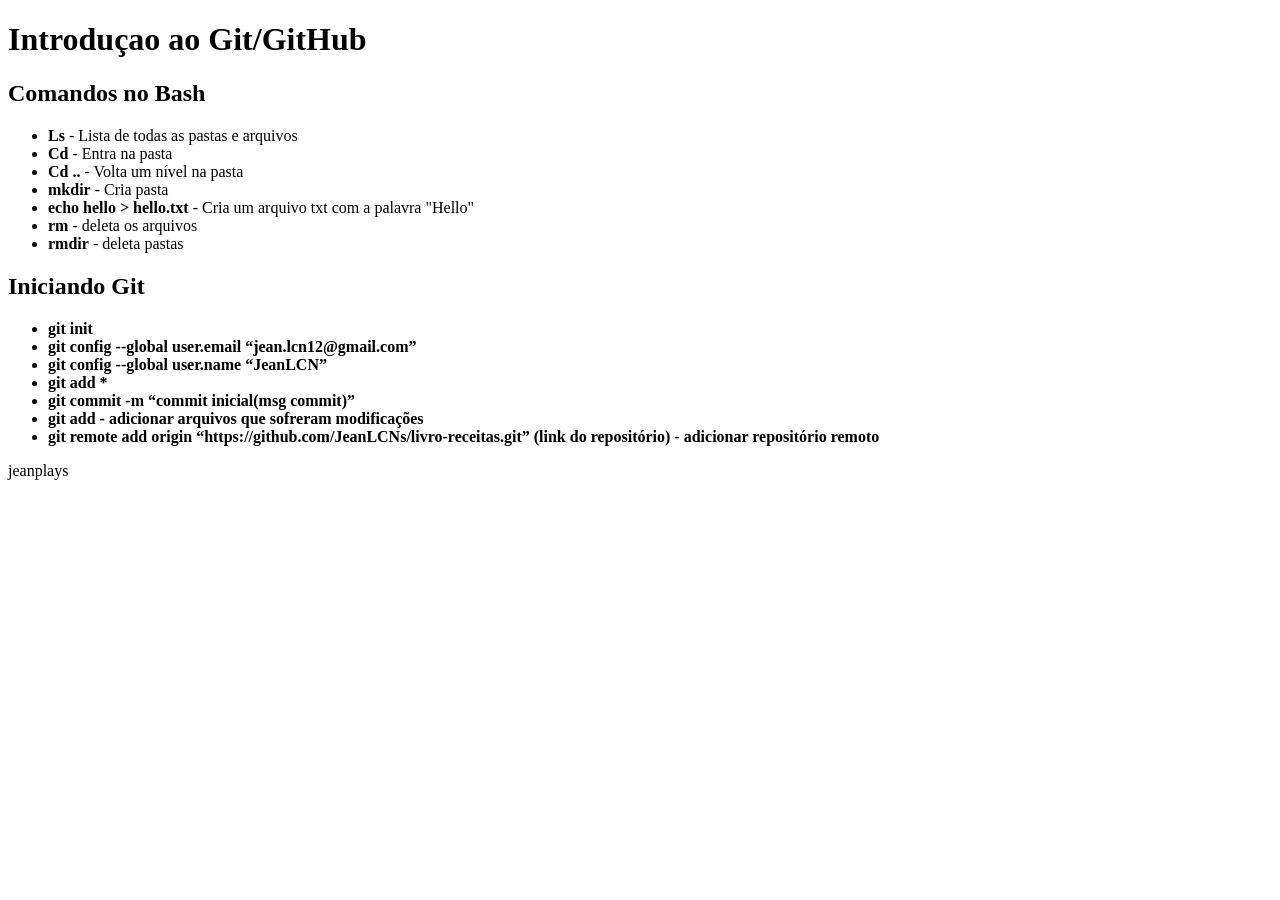
<file: introducao_ao_git/Index.html>
<!DOCTYPE html>
<html lang="pt-br">
<head>
    <meta charset="UTF-8">
    <meta http-equiv="X-UA-Compatible" content="IE=edge">
    <meta name="viewport" content="width=device-width, initial-scale=1.0">
    <title>Bootcamp</title>
</head>
<body>
    
    <h1>Introduçao ao Git/GitHub</h1>

    <h2>Comandos no Bash</h2>
    <ul>
        <li><strong>Ls</strong> - Lista de todas as pastas e arquivos</li>
        <li><strong>Cd</strong> - Entra na pasta</li>
        <li><strong>Cd ..</strong> - Volta um nível na pasta</li>
        <li><strong>mkdir</strong> - Cria pasta</li>
        <li><strong>echo hello > hello.txt</strong> - Cria um arquivo txt com a palavra "Hello"</li>
        <li><strong>rm</strong> - deleta os arquivos</li>
        <li><strong>rmdir</strong> - deleta pastas</li>
    </ul>

    <h2>Iniciando Git</h2>
    <ul>
        <li><strong>git init</strong></li>
        <li><strong>git config --global user.email “jean.lcn12@gmail.com”</strong></li>
        <li><strong>git config --global user.name “JeanLCN”</strong></li>
        <li><strong>git add *</strong></li>
        <li><strong>git commit -m “commit inicial(msg commit)”</strong></li>
        <li><strong>git add - adicionar arquivos que sofreram modificações</strong></li>
        <li><strong>git remote add origin “https://github.com/JeanLCNs/livro-receitas.git” (link do repositório) - adicionar repositório remoto</strong></li>
    </ul>

    <p>jeanplays</p> 
</body>
</html>
</file>
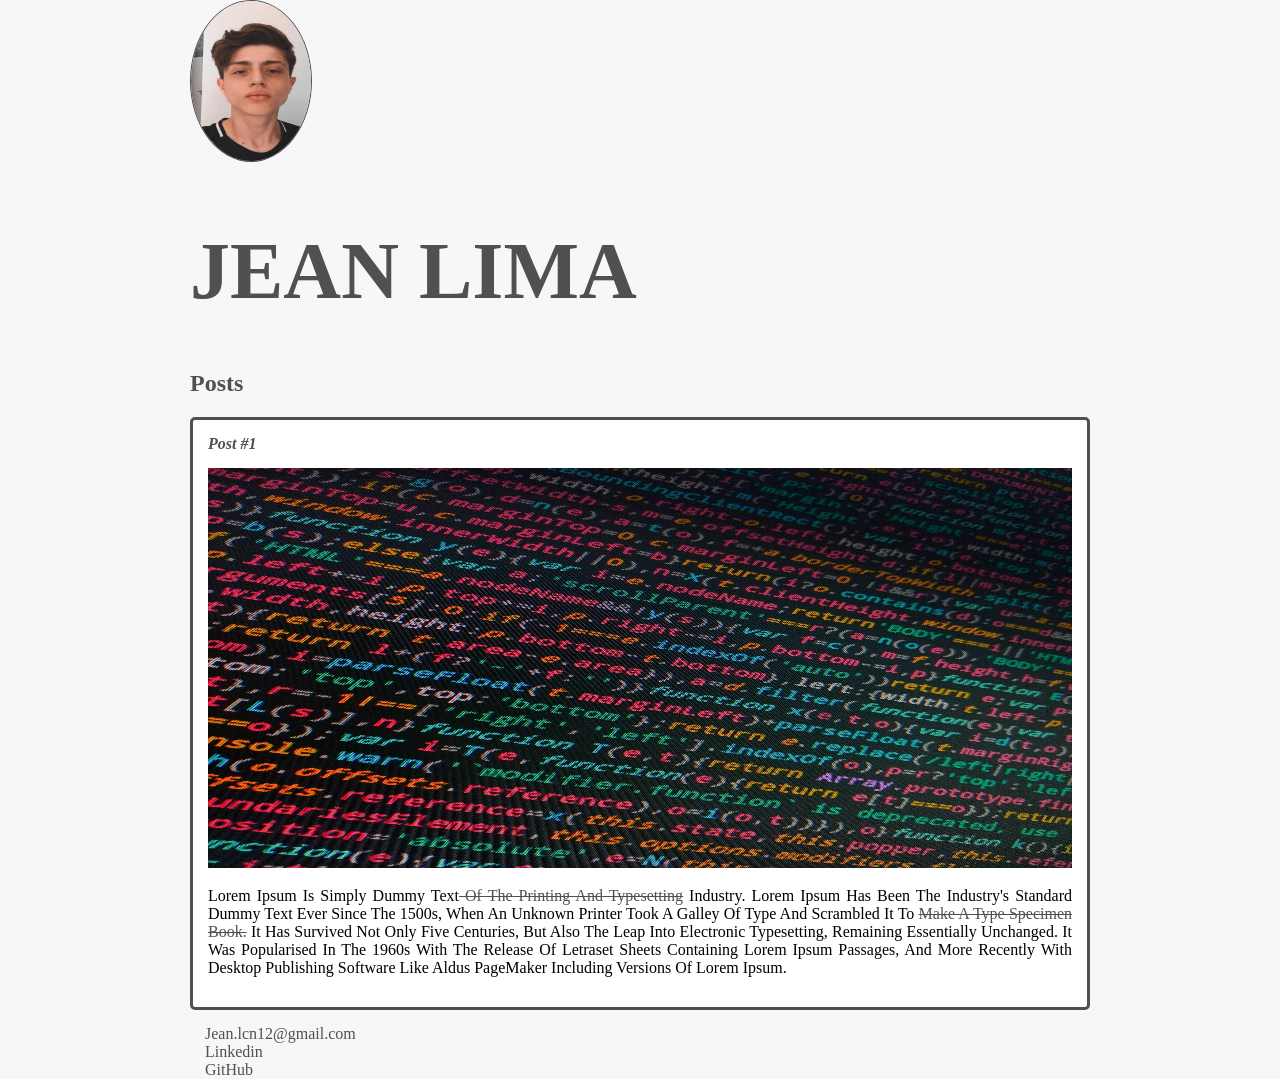
<file: Introdução_CriacaoHTML5-CSS/index.html>
<!DOCTYPE html>
<html>
    <head>
        <meta charset="utf-8">
        <title>Jean Normando</title>
        <link rel="stylesheet" href="style.css">
    </head>

    <body>
        <header id="title">
            <img src="Eu.jpeg" class="header-img" alt="foto do Jean" height="160px" width="120px" >
            <h1>Jean Lima</h1>
        </header>
        
        <section>
            <header><h2 class="subtitle">Posts</h2></header>
            <article class="post">
                <header>
                    <h3 class="post_title">Post #1</h3>
                    <img src="pic_code.jpg" class="post_img" alt="foto representando código" height="400px" width="400px">
                </header>
                <p class="post_content">Lorem Ipsum is simply dummy text<a target="_blank" href="https://mail.google.com/mail/u/0/#inbox"> of the printing and typesetting</a> industry. Lorem Ipsum has been the industry's standard dummy text ever since the 1500s, when an unknown printer took a galley of type and scrambled it to <a target="_blank" href="mailto:jean.lcn12@gmail.com">make a type specimen book.</a> It has survived not only five centuries, but also the leap into electronic typesetting, remaining essentially unchanged. It was popularised in the 1960s with the release of Letraset sheets containing Lorem Ipsum passages, and more recently with desktop publishing software like Aldus PageMaker including versions of Lorem Ipsum.</p>

                
            </article>
        </section>

        <footer>

            <ul class="contact_list">
                <li><a href="mailto:jean.lcn12@gmail.com">Jean.lcn12@gmail.com</a></li>

                <li><a target="_blank" href="https://www.linkedin.com/in/jean-lima-522688225/">Linkedin</a></li>

                <li><a href="https://github.com/JeanLCNs">GitHub</a></li>
            </ul>

        </footer>
    </body>
</html>
</file>
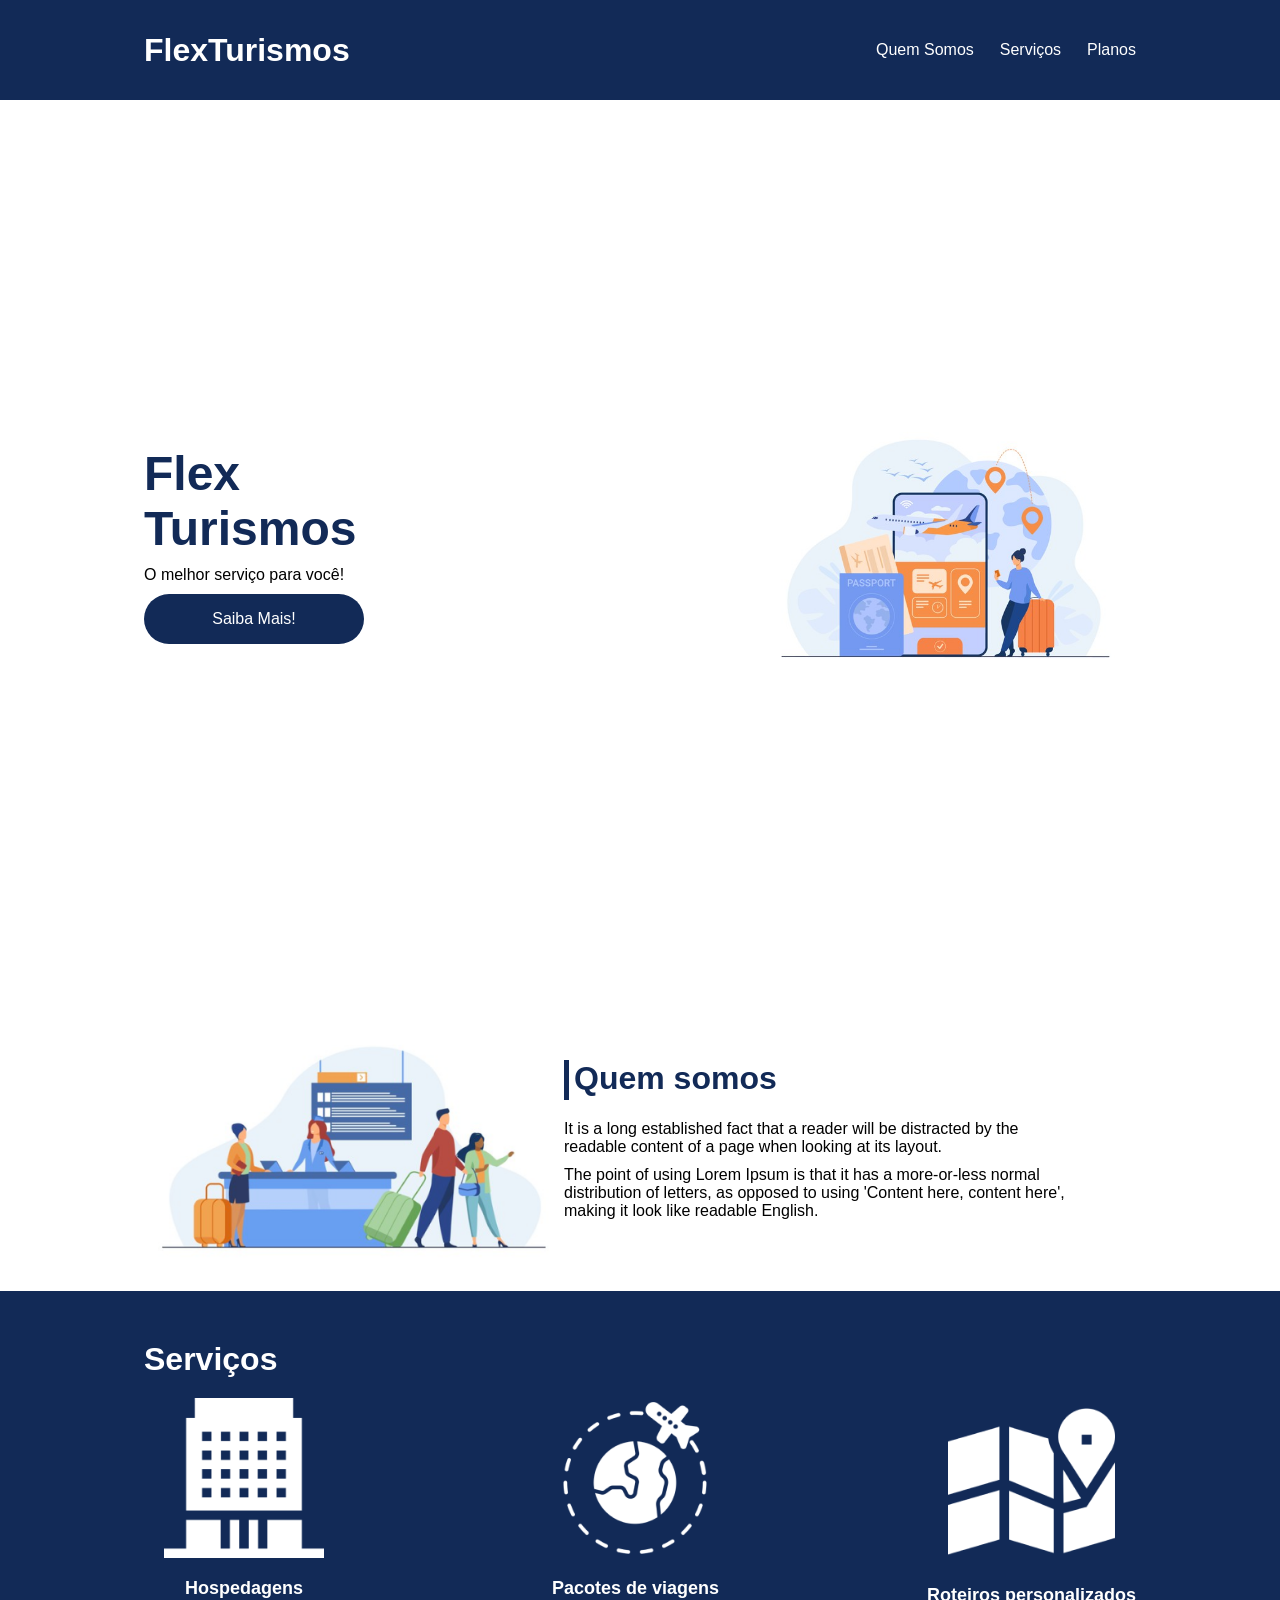
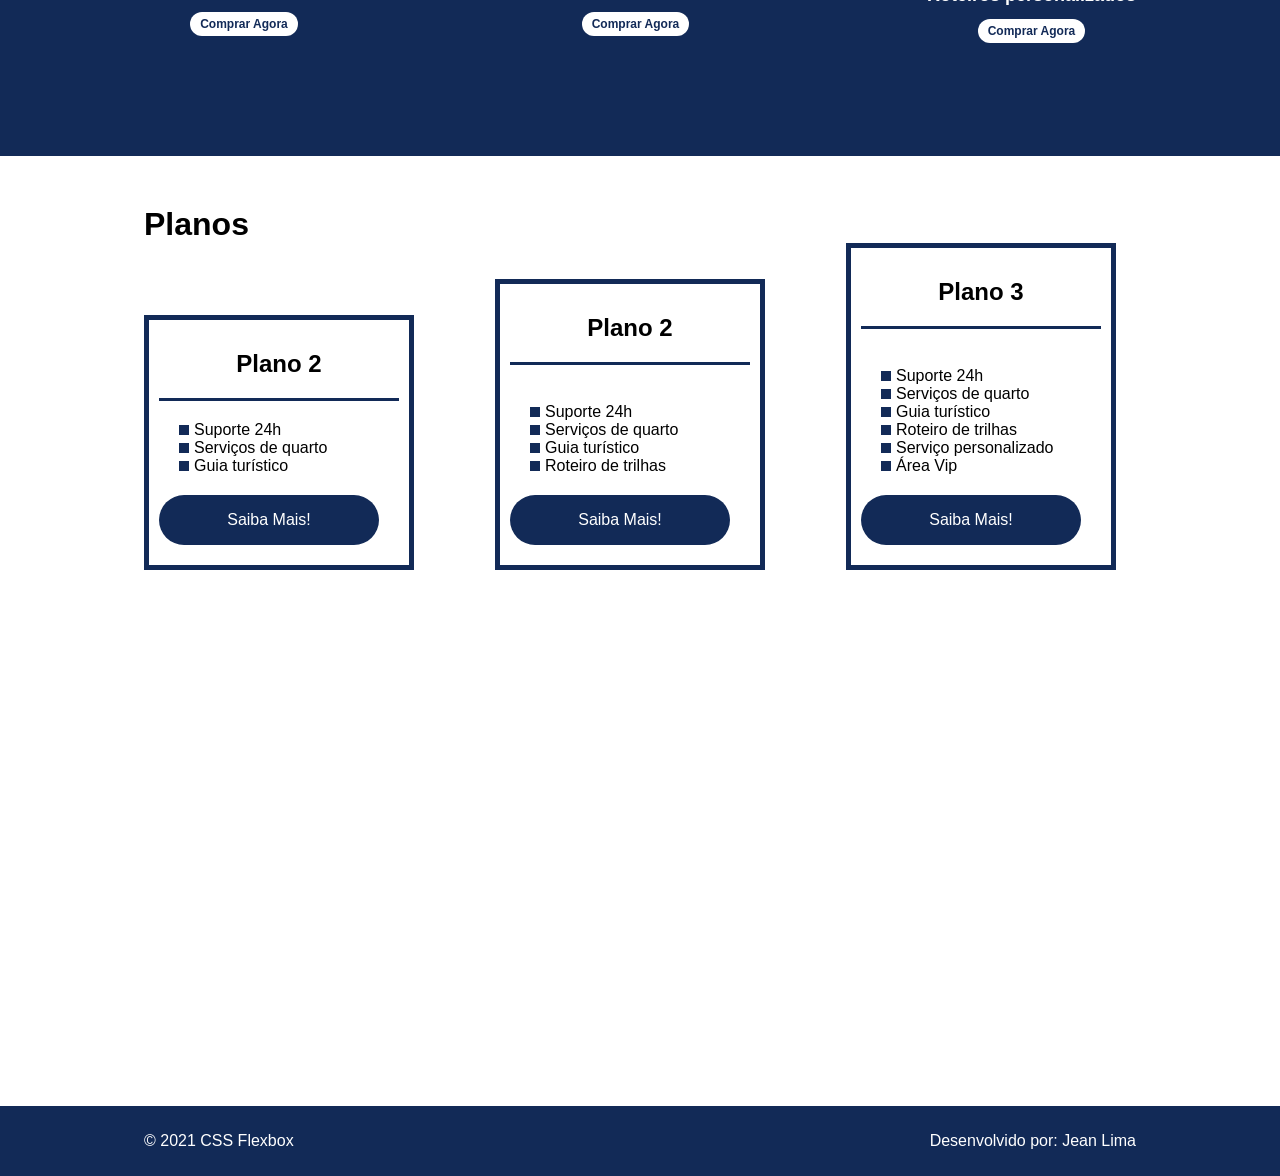
<file: Flexbox/flex-projeto/index.html>
<!DOCTYPE html>
<html lang="pt-br">
<head>
    <meta charset="UTF-8">
    <meta name="viewport" content="width=device-width, initial-scale=1.0">
    <title>Flex Turismos</title>
    <link rel="stylesheet" href="./style.css">
</head>
<body>
    <header>
        <div class="flex-container menu">
            <div><h1>FlexTurismos</h1></div>
            <ul class="list-items">
                <li><a href="#quem-somos">Quem Somos</a></li>
                <li><a href="#servicos">Serviços</a></li>
                <li><a href="#planos">Planos</a></li>
            </ul>
        </div>
    </header>

    <div class="flex-container apresentacao">
        <div class="texto-apresentacao">
            <h1>Flex <br>Turismos</h1>
            <p>O melhor serviço para você!</p>
            <a href="" class="btn">Saiba Mais!</a>
        </div>

        <div>
            <div><img src="./images/0-main.png" alt="banner de apresentação"></div>
        </div>
    </div>

    <div class="flex-container" id="quem-somos">
        <div>
            <h2>Quem somos</h2>
            <p>It is a long established fact that a reader will be distracted by the readable content of a page when looking at its layout. </p>
            <p>The point of using Lorem Ipsum is that it has a more-or-less normal distribution of letters, as opposed to using 'Content here, content here', making it look like readable English.</p>
        </div>

        <div>
            <img src="./images/1-quem-somos.png" alt="balcão de atendimento">
        </div>
    </div>

    <div class="container-externo">
        <div class="flex-container" id="servicos">
            <div>
                <h2>Serviços</h2>
            </div>

            <div class="list-servicos">
                <div class="item-servico">
                    <div><img src="./images/icon-2.png" alt="hospedagens"></div>
                    <p>Hospedagens</p>
                    <a href="#">Comprar Agora</a>
                </div>

                <div class="item-servico">
                    <div><img src="./images/icon-1.png" alt="pacote de viagens"></div>
                    <p>Pacotes de viagens</p>
                    <a href="#">Comprar Agora</a>
                </div>

                <div class="item-servico">
                    <div><img src="./images/icon-3.png" alt="roteiros personalizados"></div>
                    <p>Roteiros personalizados</p>
                    <a href="#">Comprar Agora</a>
                </div>
            </div>    
        </div>
    </div>

    <div class="flex-container" id="planos">

        <div><h2>Planos</h2></div>

        <div class="list-planos">
            <div class="item-planos">
                <h3>Plano 2</h3>
                <ul>
                    <li>Suporte 24h</li>
                    <li>Serviços de quarto</li>
                    <li>Guia turístico</li>
                </ul>
                <a href="#" class="btn">Saiba Mais!</a>
            </div>

            <div class="item-planos">
                <h3>Plano 2</h3>
                <br>
                <ul>
                    <li>Suporte 24h</li>
                    <li>Serviços de quarto</li>
                    <li>Guia turístico</li>
                    <li>Roteiro de trilhas</li>
                </ul>
                <a href="#" class="btn">Saiba Mais!</a>
            </div>

            <div class="item-planos">
                <h3>Plano 3</h3>
                <br>
                <ul>
                    <li>Suporte 24h</li>
                    <li>Serviços de quarto</li>
                    <li>Guia turístico</li>
                    <li>Roteiro de trilhas</li>
                    <li>Serviço personalizado</li>
                    <li>Área Vip</li>
                </ul>
                <a href="#" class="btn">Saiba Mais!</a>
            </div>
       </div>
    </div>

    <footer>
        <div class="flex-container footer">
            <p>&copy; 2021 CSS Flexbox</p>
            <p>Desenvolvido por: Jean Lima</p>
        </div>
        
    </footer>
</body>
</html>
</file>
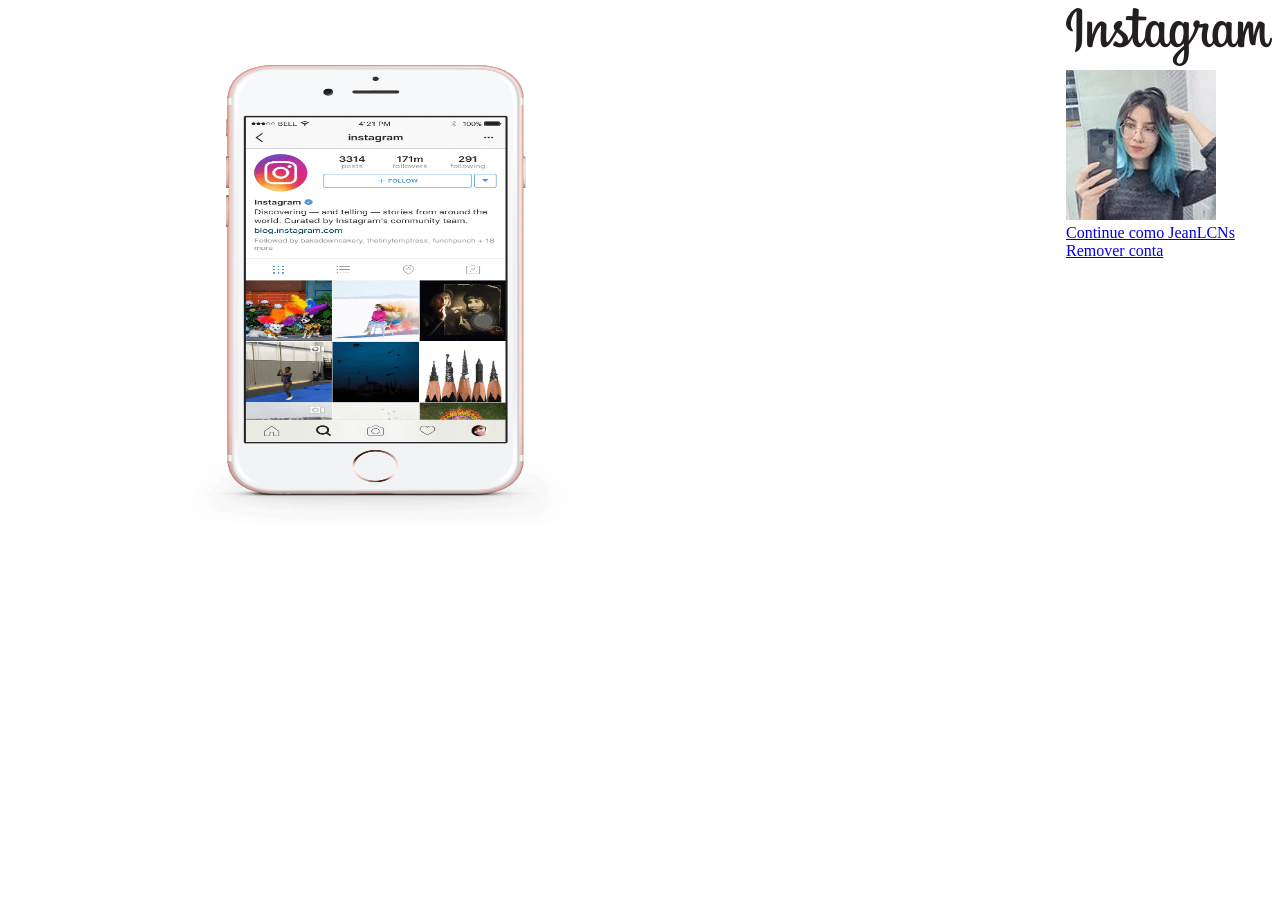
<file: Flexbox/instaLanding/index.html>
<!DOCTYPE html>
<html lang="pt-br">
<head>
    <meta charset="UTF-8">
    <meta http-equiv="X-UA-Compatible" content="IE=edge">
    <meta name="viewport" content="width=device-width, initial-scale=1.0">
    <title>Instagram</title>
    <link rel="stylesheet" href="style.css">
</head>
<body>

  <div class="container-insta">

    <div class="app-insta">
        <img src="img/instagram-celular.png" alt="Smartphone com aplicativo instagram">
    </div>

    <div class="entrar-insta">
        <div class="container">

            <img src="img/instagram-logo.png" class="logo-insta" alt="logo do instagram">

            <div class="foto-perfil">
                <img src="img/perfil-instagram.jpg" alt="foto de perfil">
            </div>

            <a href="#" class="login-insta">Continue como JeanLCNs</a>
            <a href="#" class="logout-insta">Remover conta</a>
        </div>

    </div>
  </div>

</body>
</html>
</file>
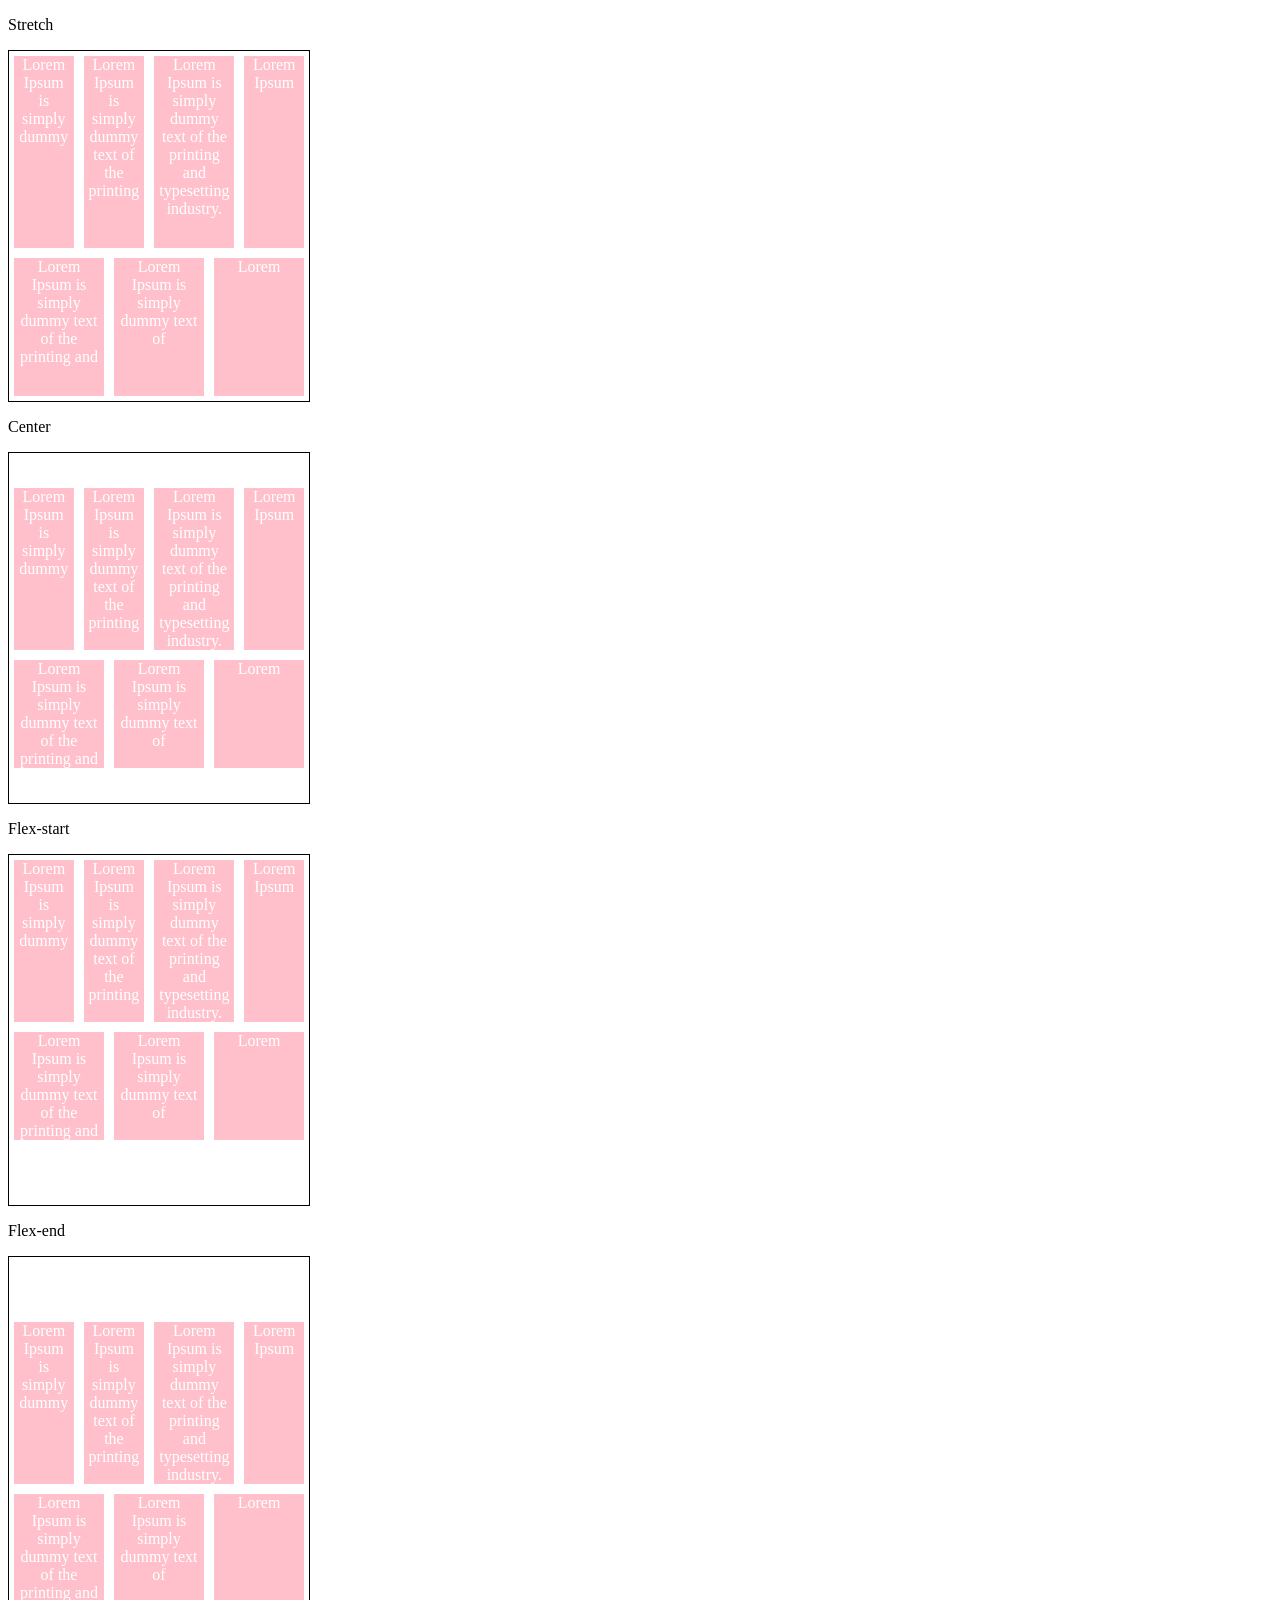
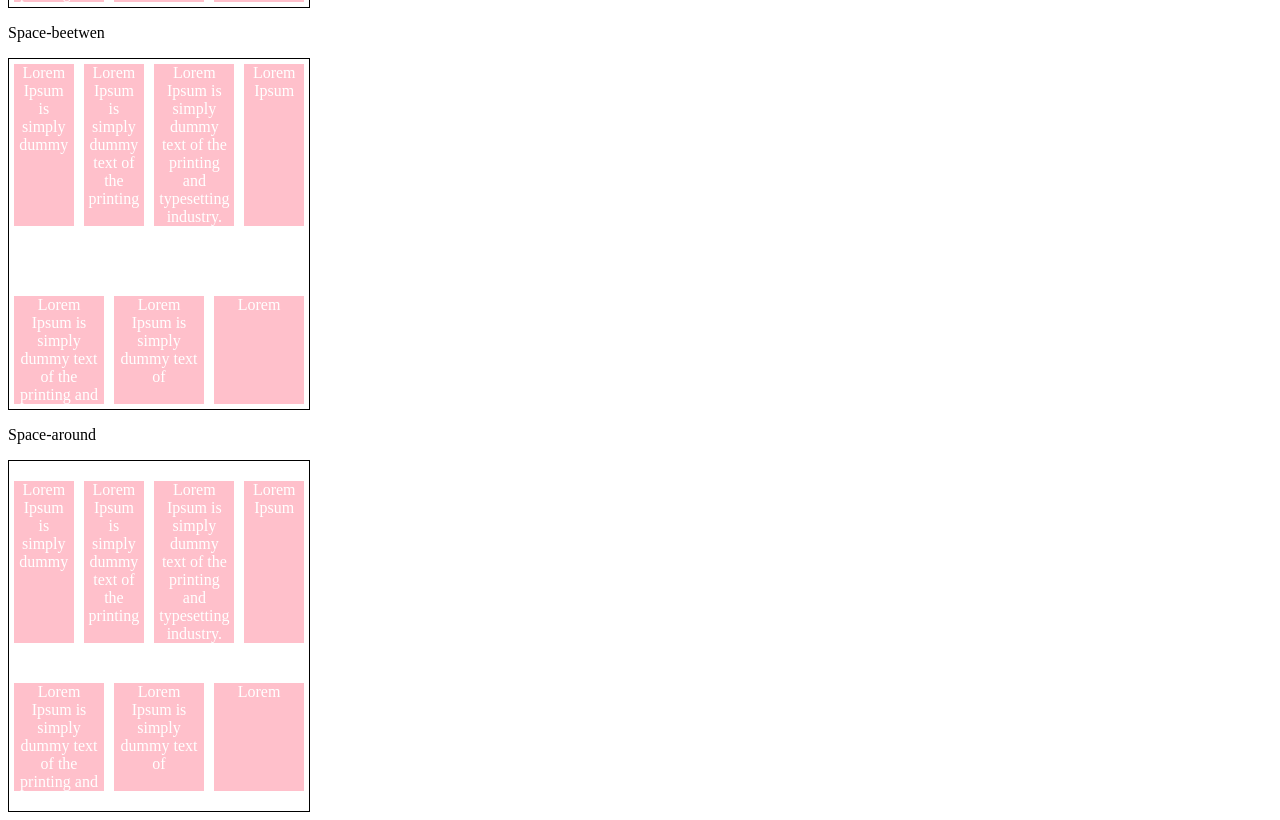
<file: Flexbox/align-content.html>
<!DOCTYPE html>
<html lang="pt-br">
<head>
    <meta charset="UTF-8">
    <meta http-equiv="X-UA-Compatible" content="IE=edge">
    <meta name="viewport" content="width=device-width, initial-scale=1.0">
    <title>Fundamentos - align-content</title>

    <style>
        .container{
            height: 350px;
            max-width: 300px;
            display: flex;
            flex-wrap: wrap;
            border: 1px solid;
        }

        .item{
           background-color: pink;
           padding: 0 5px;
           margin: 5px;
           flex: 1;
           text-align: center;
           color: white; 
        }

        .stretch{
            align-content: stretch;
        }

        .center{
            align-content: center;
        }

        .flex-start{
            align-content: flex-start;
        }

        
        .flex-end{
            align-content: flex-end;
        }

        .space-beetwen{
            align-content: space-between;
        }

        .space-around{
            align-content: space-around;
        }

    
    </style>
</head>
<body>
    
    <p>Stretch</p>
    <div class="container stretch">
        <div class="item">Lorem Ipsum is simply dummy</div>
        <div class="item">Lorem Ipsum is simply dummy text of the printing</div>
        <div class="item">Lorem Ipsum is simply dummy text of the printing and typesetting industry.</div>
        <div class="item">Lorem Ipsum</div>
        <div class="item">Lorem Ipsum is simply dummy text of the printing and</div>
        <div class="item">Lorem Ipsum is simply dummy text of</div>
        <div class="item">Lorem</div>
    </div>

    <p>Center</p>
    <div class="container center">
        <div class="item">Lorem Ipsum is simply dummy</div>
        <div class="item">Lorem Ipsum is simply dummy text of the printing</div>
        <div class="item">Lorem Ipsum is simply dummy text of the printing and typesetting industry.</div>
        <div class="item">Lorem Ipsum</div>
        <div class="item">Lorem Ipsum is simply dummy text of the printing and</div>
        <div class="item">Lorem Ipsum is simply dummy text of</div>
        <div class="item">Lorem</div>
    </div>

    <p>Flex-start</p>
    <div class="container flex-start">
        <div class="item">Lorem Ipsum is simply dummy</div>
        <div class="item">Lorem Ipsum is simply dummy text of the printing</div>
        <div class="item">Lorem Ipsum is simply dummy text of the printing and typesetting industry.</div>
        <div class="item">Lorem Ipsum</div>
        <div class="item">Lorem Ipsum is simply dummy text of the printing and</div>
        <div class="item">Lorem Ipsum is simply dummy text of</div>
        <div class="item">Lorem</div>
    </div>

    <p>Flex-end</p>
    <div class="container flex-end">
        <div class="item">Lorem Ipsum is simply dummy</div>
        <div class="item">Lorem Ipsum is simply dummy text of the printing</div>
        <div class="item">Lorem Ipsum is simply dummy text of the printing and typesetting industry.</div>
        <div class="item">Lorem Ipsum</div>
        <div class="item">Lorem Ipsum is simply dummy text of the printing and</div>
        <div class="item">Lorem Ipsum is simply dummy text of</div>
        <div class="item">Lorem</div>
    </div>

    <p>Space-beetwen</p>
    <div class="container space-beetwen">
        <div class="item">Lorem Ipsum is simply dummy</div>
        <div class="item">Lorem Ipsum is simply dummy text of the printing</div>
        <div class="item">Lorem Ipsum is simply dummy text of the printing and typesetting industry.</div>
        <div class="item">Lorem Ipsum</div>
        <div class="item">Lorem Ipsum is simply dummy text of the printing and</div>
        <div class="item">Lorem Ipsum is simply dummy text of</div>
        <div class="item">Lorem</div>
    </div>

    <p>Space-around</p>
    <div class="container space-around">
        <div class="item">Lorem Ipsum is simply dummy</div>
        <div class="item">Lorem Ipsum is simply dummy text of the printing</div>
        <div class="item">Lorem Ipsum is simply dummy text of the printing and typesetting industry.</div>
        <div class="item">Lorem Ipsum</div>
        <div class="item">Lorem Ipsum is simply dummy text of the printing and</div>
        <div class="item">Lorem Ipsum is simply dummy text of</div>
        <div class="item">Lorem</div>
    </div>

</body>
</html>
</file>
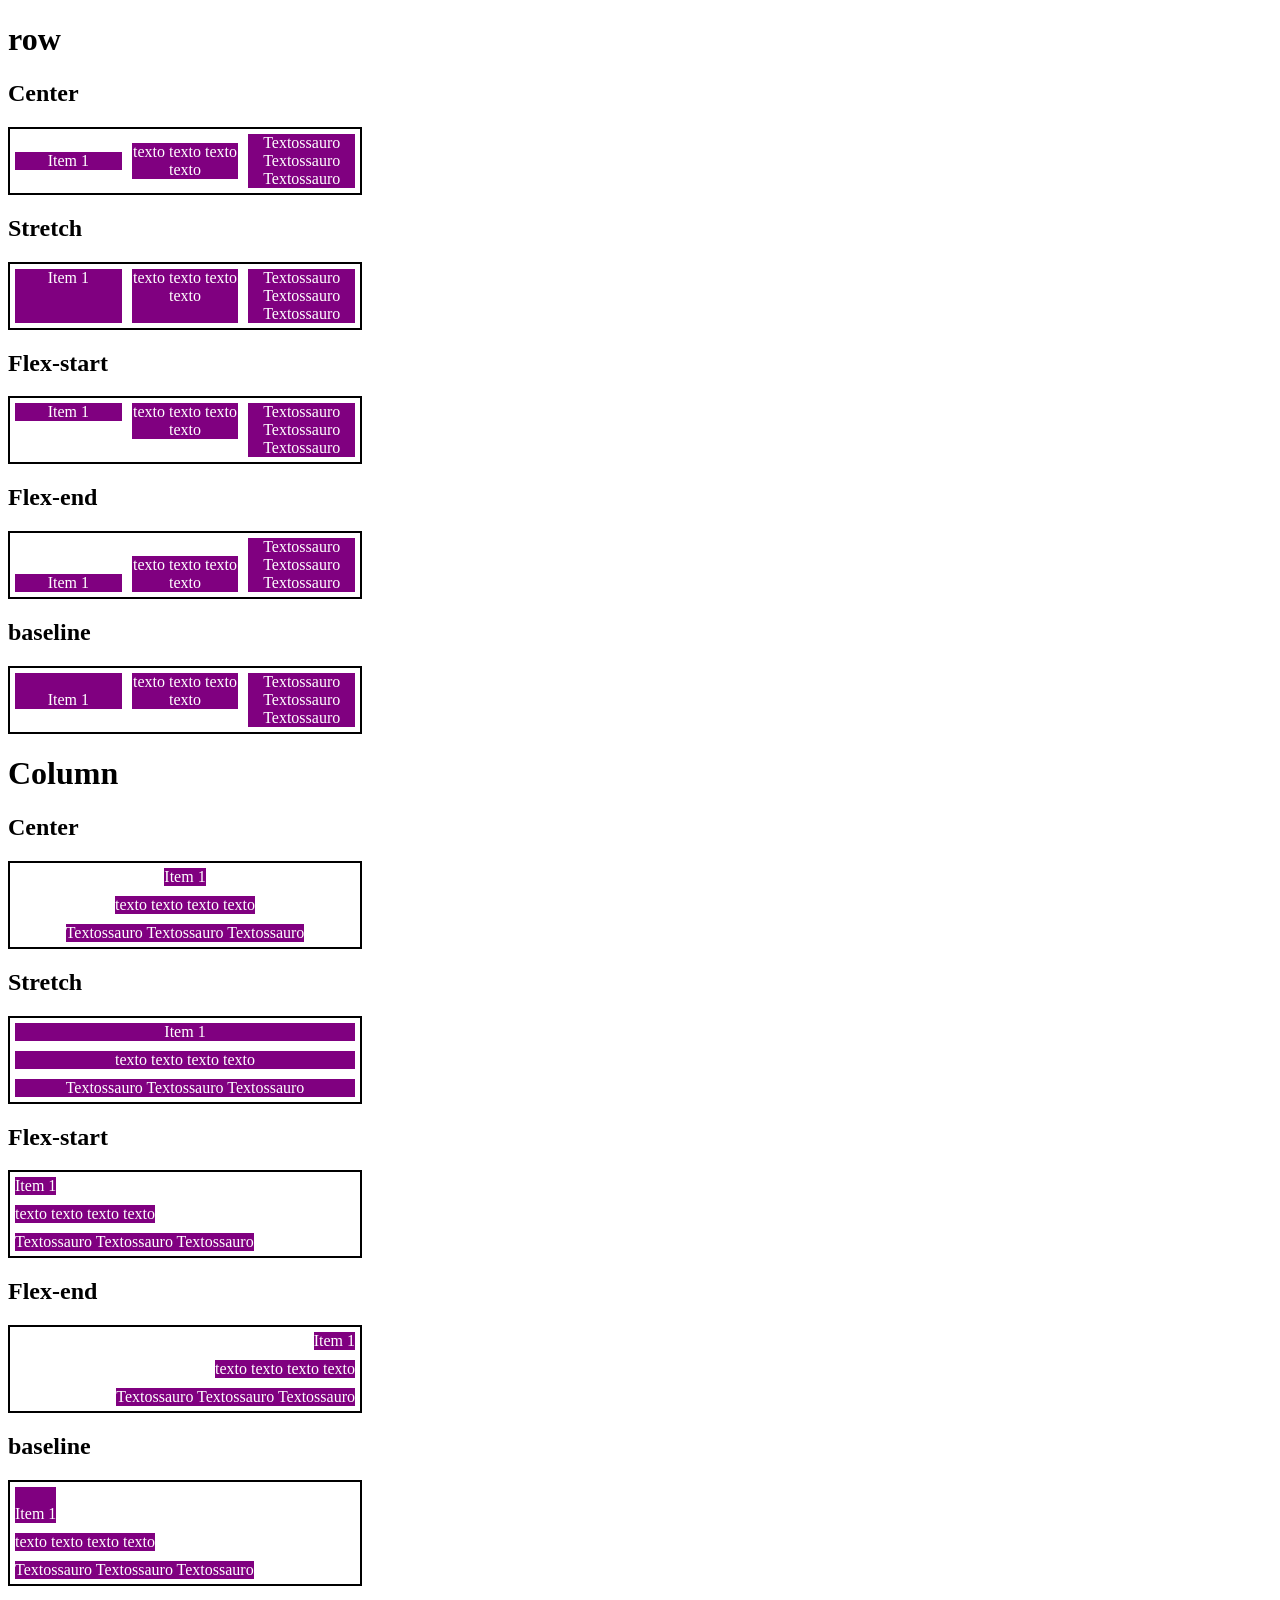
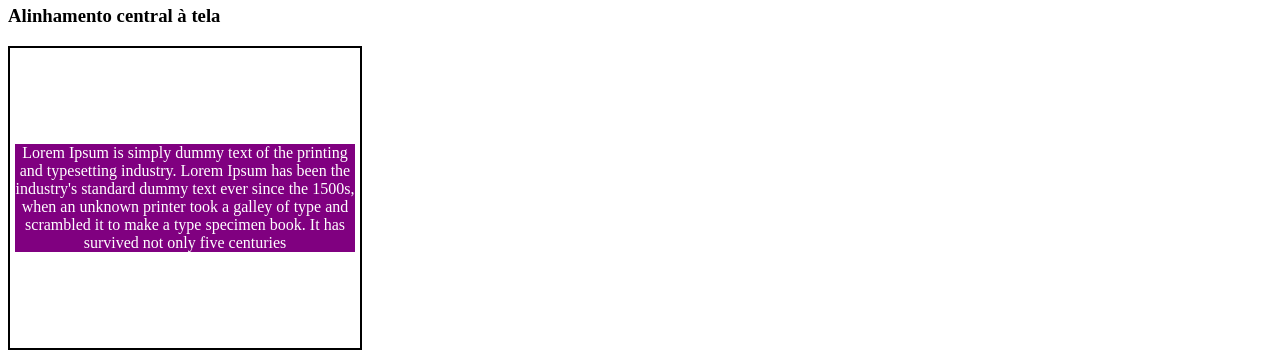
<file: Flexbox/align-items.html>
<!DOCTYPE html>
<html lang="en">
<head>
    <meta charset="UTF-8">
    <meta http-equiv="X-UA-Compatible" content="IE=edge">
    <meta name="viewport" content="width=device-width, initial-scale=1.0">
    <title>Fundamentos - align-items</title>

    <style>
        .container{
            max-width: 350px;
            border: 2px solid;
            display: flex;
        }

        .item{
            background-color: purple;
            margin: 5px;
            color: white;
            text-align: center;
            flex: 1;
        }

        .center{
            align-items: center;
        }

        .stretch{
            align-items: stretch;
        }

        .flex-start{
            align-items: flex-start;
        }

        .flex-end{
            align-items: flex-end;
        }

        .baseline{
            align-items: baseline;
        }

        .column{
            flex-direction: column;
        }

        .central{
            height: 300px;
            justify-content: center;
        }

    </style>
</head>
<body>
    <h1>row</h1>

    <h2>Center</h2>
    <section class="container center">
        <div class="item">Item 1</div>
        <div class="item">texto texto texto texto</div>
        <div class="item">Textossauro Textossauro Textossauro </div>
    </section>
    
    <h2>Stretch</h2>
    <section class="container stretch">
        <div class="item">Item 1</div>
        <div class="item">texto texto texto texto</div>
        <div class="item">Textossauro Textossauro Textossauro </div>
    </section>
    
    <h2>Flex-start</h2>
    <section class="container flex-start">
        <div class="item">Item 1</div>
        <div class="item">texto texto texto texto</div>
        <div class="item">Textossauro Textossauro Textossauro </div>
    </section>
    
    <h2>Flex-end</h2>
    <section class="container flex-end">
        <div class="item">Item 1</div>
        <div class="item">texto texto texto texto</div>
        <div class="item">Textossauro Textossauro Textossauro </div>
    </section>
    
    <h2>baseline</h2>
    <section class="container baseline">
        <div class="item"></br>Item 1</div>
        <div class="item">texto texto texto texto</div>
        <div class="item">Textossauro Textossauro Textossauro </div>
    </section>

    <h1>Column</h1>

    <h2>Center</h2>
    <section class="container center column">
        <div class="item">Item 1</div>
        <div class="item">texto texto texto texto</div>
        <div class="item">Textossauro Textossauro Textossauro </div>
    </section>
    
    <h2>Stretch</h2>
    <section class="container stretch column">
        <div class="item">Item 1</div>
        <div class="item">texto texto texto texto</div>
        <div class="item">Textossauro Textossauro Textossauro </div>
    </section>
    
    <h2>Flex-start</h2>
    <section class="container flex-start column">
        <div class="item">Item 1</div>
        <div class="item">texto texto texto texto</div>
        <div class="item">Textossauro Textossauro Textossauro </div>
    </section>
    
    <h2>Flex-end</h2>
    <section class="container flex-end column">
        <div class="item">Item 1</div>
        <div class="item">texto texto texto texto</div>
        <div class="item">Textossauro Textossauro Textossauro </div>
    </section>
    
    <h2>baseline</h2>
    <section class="container baseline column">
        <div class="item"></br>Item 1</div>
        <div class="item">texto texto texto texto</div>
        <div class="item">Textossauro Textossauro Textossauro </div>
    </section>

    <h3>Alinhamento central à tela</h3>

    <section class="container center central">
        <div class="item">Lorem Ipsum is simply dummy text of the printing and typesetting industry. Lorem Ipsum has been the industry's standard dummy text ever since the 1500s, when an unknown printer took a galley of type and scrambled it to make a type specimen book. It has survived not only five centuries</div>
    </section>
</body>
</html>
</file>
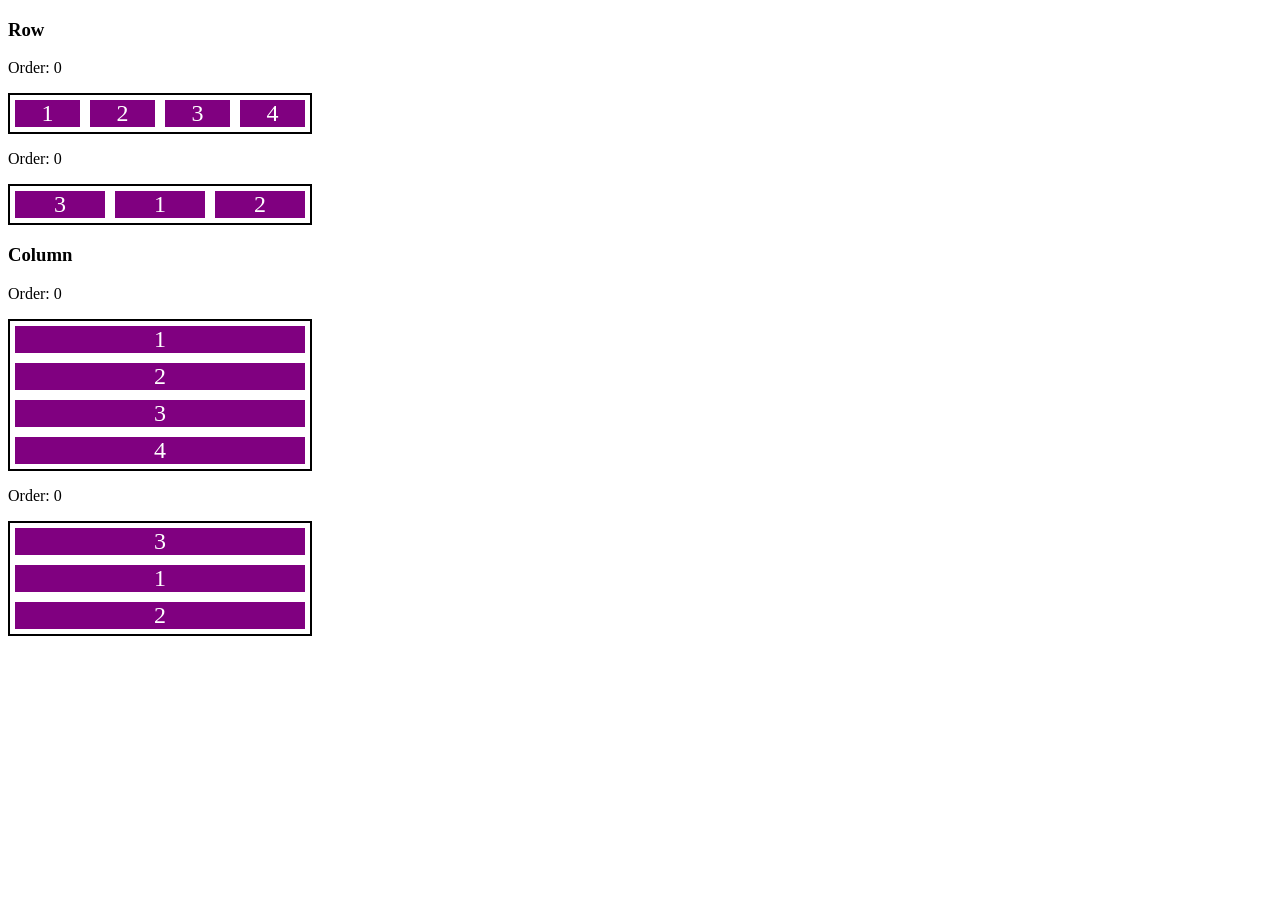
<file: Flexbox/Align-self.html>
<!DOCTYPE html>
<html lang="pt-br">
<head>
    <meta charset="UTF-8">
    <meta http-equiv="X-UA-Compatible" content="IE=edge">
    <meta name="viewport" content="width=device-width, initial-scale=1.0">
    <title>Fundamentos - flex-shrink</title>
    <style>
        .flex-container{
            display: flex;
            border: 2px solid;
            max-width: 300px;
            margin-bottom: 10px
           
        }

        .item{
            background-color: purple;
            margin: 5px;
            text-align: center;
            color: white;
            font-size: 24px;
            flex: 1;
            
        }

        .o1{
            order: 1;
        }

        .o2{
            order: 2;
        }

        .o3{
            order: 3;
        }

        .direction{
            flex-direction: column;
        }
    </style>

</head>
<body>
    
    <h3>Row</h3>
    <p>Order: 0</p>
    <div class="flex-container">
        <div class="item">1</div>
        <div class="item">2</div>
        <div class="item">3</div>
        <div class="item">4</div>
    </div>

    <p>Order: 0</p>
    <div class="flex-container">
        <div class="item o2">1</div>
        <div class="item o3">2</div>
        <div class="item o1">3</div>
       
    </div>

<h3>Column</h3>

    <p>Order: 0</p>
    <div class="flex-container direction">
        <div class="item">1</div>
        <div class="item">2</div>
        <div class="item">3</div>
        <div class="item">4</div>
    </div>

    <p>Order: 0</p>
    <div class="flex-container direction">
        <div class="item o2">1</div>
        <div class="item o3">2</div>
        <div class="item o1">3</div>
       
    </div>


    
   
    



</body>
</html>
</file>
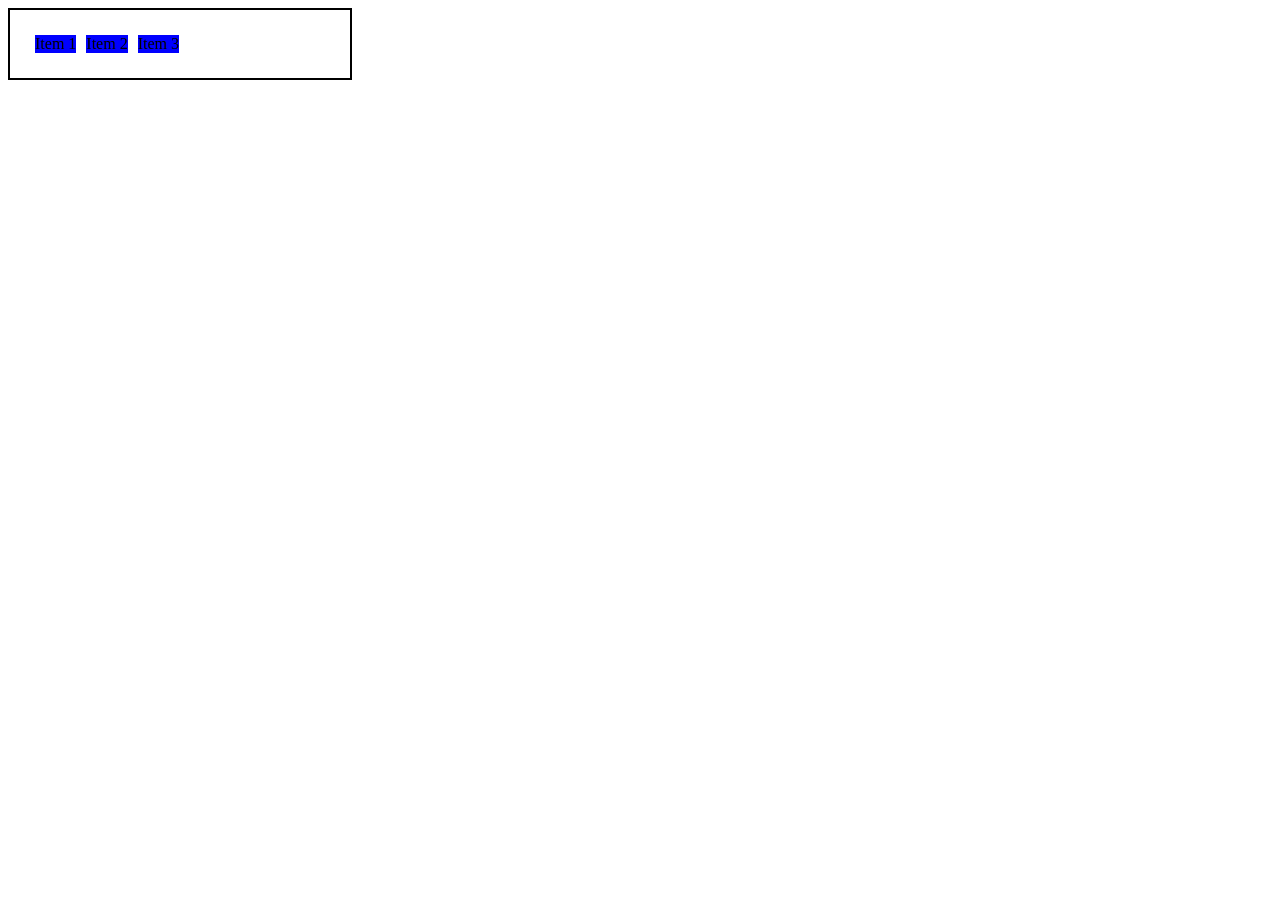
<file: Flexbox/display_flex.html>
<!DOCTYPE html>
<html lang="pt-br">
<head>
    <meta charset="UTF-8">
    <meta http-equiv="X-UA-Compatible" content="IE=edge">
    <meta name="viewport" content="width=device-width, initial-scale=1.0">
    <title>Fundamentos - diplayFlex</title>
    <style>
        .flex{
            max-width: 300px;
            padding: 20px;
            border: 2px solid black;
            display: flex;
        }
        
        .item{
            background-color: blue;
            margin: 5px;
        }
    </style>
</head>
<body>
    
<div class="flex">
    <div class="item">Item 1</div>
    <div class="item">Item 2</div>
    <div class="item">Item 3</div>
</div>


</body>
</html>
</file>
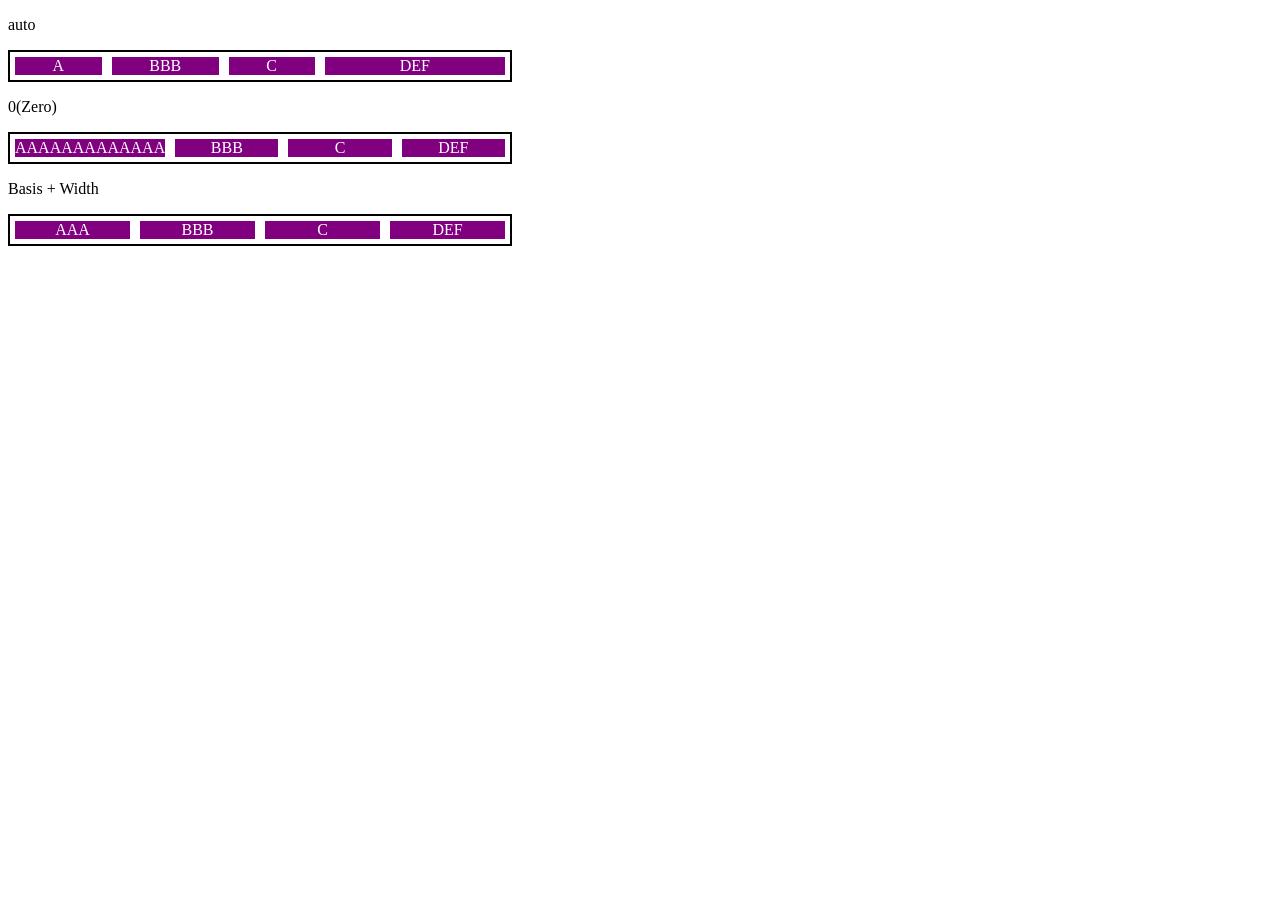
<file: Flexbox/Flex-basis.html>
<!DOCTYPE html>
<html lang="pt-br">
<head>
    <meta charset="UTF-8">
    <meta http-equiv="X-UA-Compatible" content="IE=edge">
    <meta name="viewport" content="width=device-width, initial-scale=1.0">
    <title>Fundamentos - flex-basis</title>
    <style>
        .flex-container{
            display: flex;
            border: 2px solid;
            max-width: 500px;
            justify-content: center;
        }

        .item{
            background-color: purple;
            margin: 5px;
            text-align: center;
            color: white;
        }

        .b-auto{
            flex-basis: auto;
        }

        .b-0{
            flex-basis: 0;
        }

        .fg-1{
            flex-grow: 1;
        }

        .fg-2{
            flex-grow: 2;
        }

        .w-100{
            flex-basis: 100px;
        }
    </style>

</head>
<body>
    
    <p>auto</p>
    <div class="flex-container">
        <div class="item b-auto fg-1">A</div>
        <div class="item b-auto fg-1">BBB</div>
        <div class="item b-auto fg-1">C</div>
        <div class="item b-auto fg-2">DEF</div>
    </div>

    <p>0(Zero)</p>
    <div class="flex-container">
        <div class="item b-0 fg-1">AAAAAAAAAAAAA</div>
        <div class="item b-0 fg-1">BBB</div>
        <div class="item b-0 fg-1">C</div>
        <div class="item b-0 fg-1">DEF</div>
    </div>

    <p>Basis + Width</p>
    <div class="flex-container">
        <div class="item w-100 fg-2">AAA</div>
        <div class="item w-100 fg-2">BBB</div>
        <div class="item w-100 fg-2">C</div>
        <div class="item w-100 fg-2">DEF</div>
    </div>

    



</body>
</html>
</file>
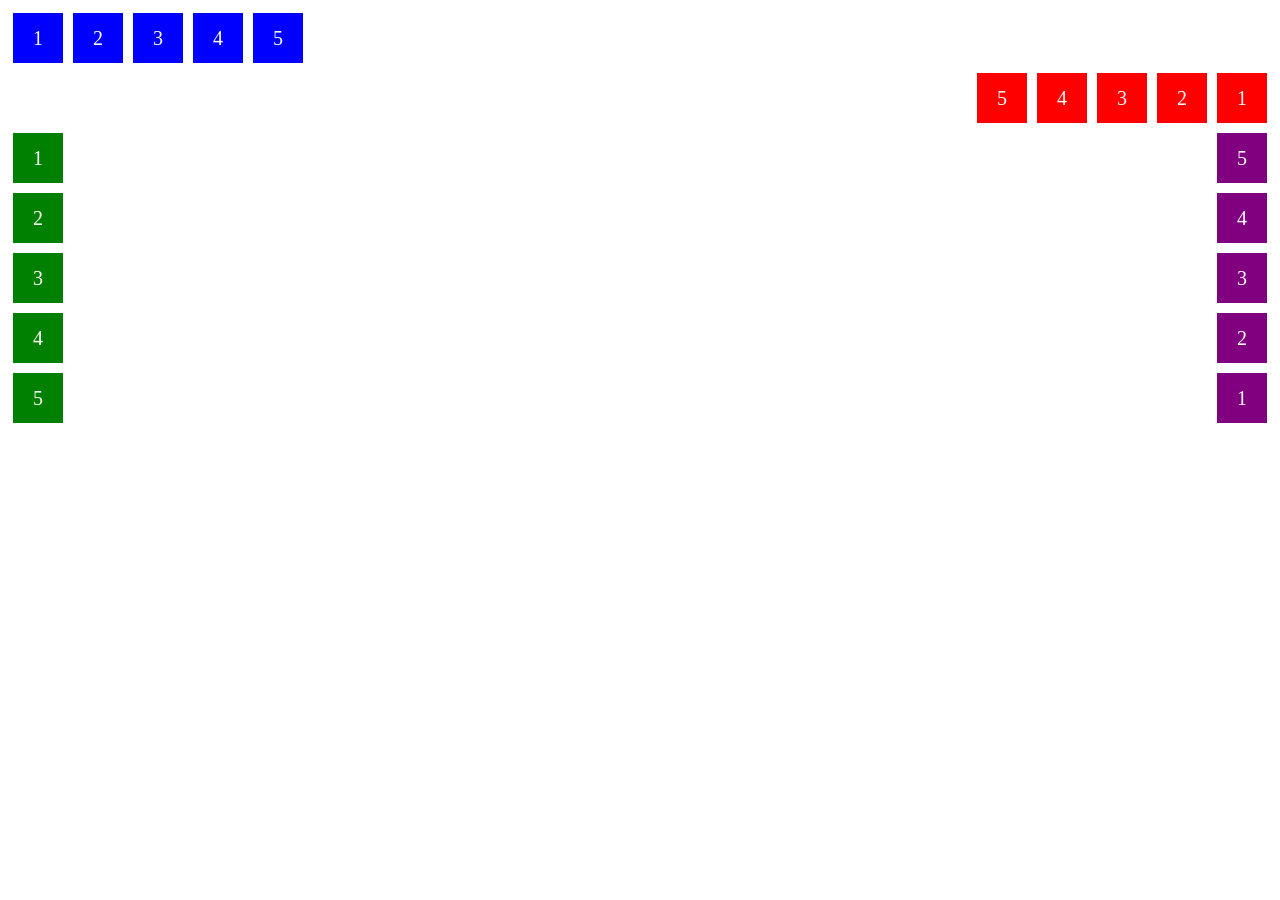
<file: Flexbox/flex-direction.html>
<!DOCTYPE html>
<html lang="pt-br">
<head>
    <meta charset="UTF-8">
    <meta http-equiv="X-UA-Compatible" content="IE=edge">
    <meta name="viewport" content="width=device-width, initial-scale=1.0">
    <title>Fundamentos - flex_direction</title>

    <style>
        .flex-container{
            margin: 0;
            padding: 0;
            display: flex;
            list-style: none;
        }

        .flex-item{
            background: blue;
            height: 50px;
            width: 50px;
            line-height: 50px;
            font-size: 20px;
            color: white;
            text-align: center;
            margin: 5px;
        }

        .row{
            flex-direction: row;
        }

        .row-reverse{
            flex-direction: row-reverse
        }

        .row-reverse li{
            background-color: red;
        }

        .column{
            float: left;
            flex-direction: column;
        }

        .column li{
            background-color: green;
        }

        .column-reverse{
            flex-direction: column-reverse;
            float: right;
        }

        .column-reverse li{
            background-color: purple;
        }

    </style>
</head>
<body>
    
    <ul class="flex-container row">
        <li class="flex-item">1</li>
        <li class="flex-item">2</li>
        <li class="flex-item">3</li>
        <li class="flex-item">4</li>
        <li class="flex-item">5</li>
    </ul>

    <ul class="flex-container row-reverse">
        <li class="flex-item">1</li>
        <li class="flex-item">2</li>
        <li class="flex-item">3</li>
        <li class="flex-item">4</li>
        <li class="flex-item">5</li>
    </ul>

    <ul class="flex-container column">
        <li class="flex-item">1</li>
        <li class="flex-item">2</li>
        <li class="flex-item">3</li>
        <li class="flex-item">4</li>
        <li class="flex-item">5</li>
    </ul>

    <ul class="flex-container column-reverse">
        <li class="flex-item">1</li>
        <li class="flex-item">2</li>
        <li class="flex-item">3</li>
        <li class="flex-item">4</li>
        <li class="flex-item">5</li>
    </ul>
</body>
</html>
</file>
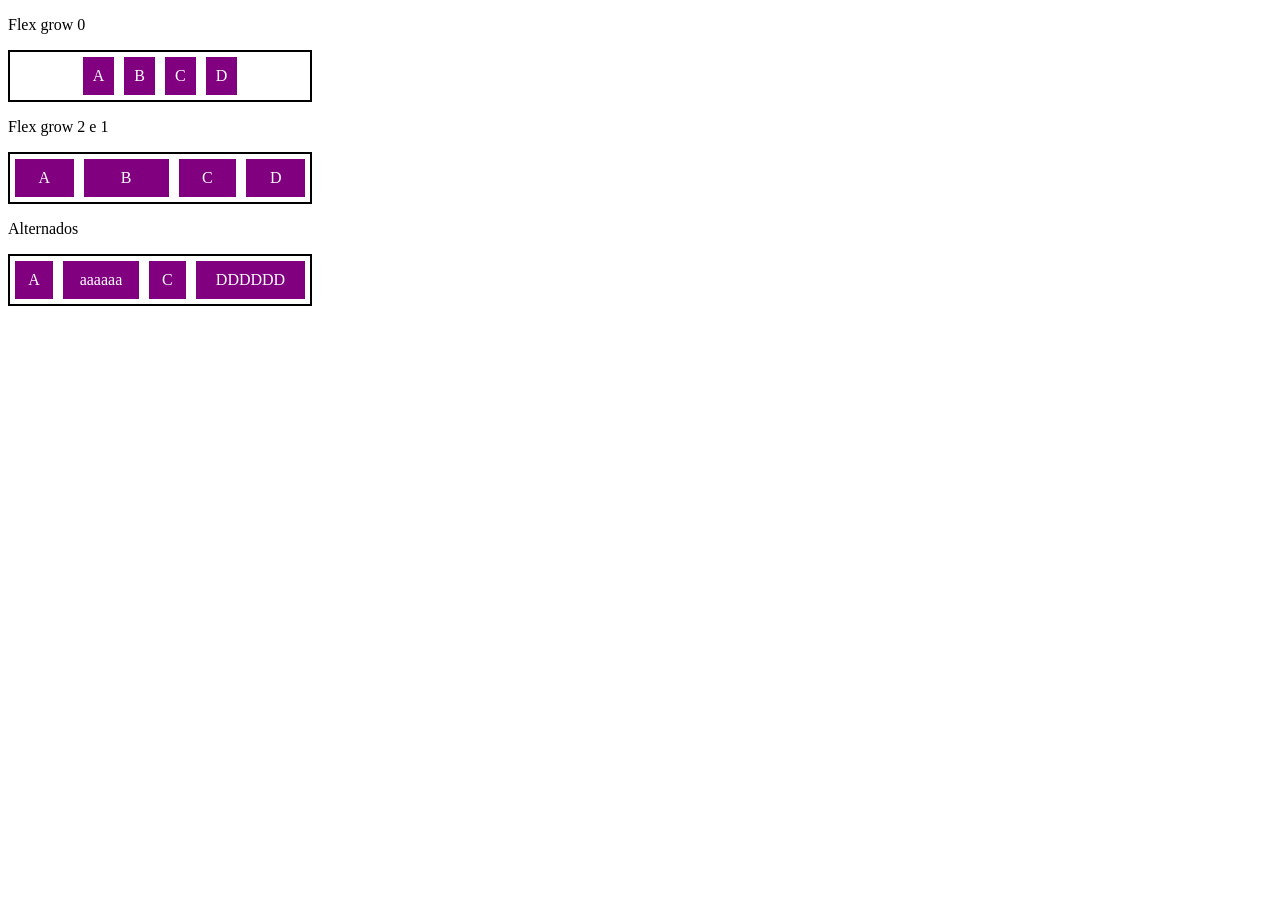
<file: Flexbox/Flex-grow.html>
<!DOCTYPE html>
<html lang="pt-br">
<head>
    <meta charset="UTF-8">
    <meta http-equiv="X-UA-Compatible" content="IE=edge">
    <meta name="viewport" content="width=device-width, initial-scale=1.0">
    <title>Fundamentos - flex-grow</title>
    <style>
        .flex-container{
            display: flex;
            border: 2px solid;
            max-width: 300px;
            justify-content: center;
        }

        .item{
            background-color: purple;
            margin: 5px;
            padding: 10px;
            text-align: center;
            color: white;
        }

        .fg-0{
            flex-grow: 0;
        }

        .fg-1{
            flex-grow: 1;
        }

        .fg-2{
            flex-grow: 2;
        }

        .fg-3{
            flex-grow: 3;
        }

    </style>

</head>
<body>
    
    <p>Flex grow 0</p>
    <div class="flex-container">
        <div class="item fg-0">A</div>
        <div class="item fg-0">B</div>
        <div class="item fg-0">C</div>
        <div class="item fg-0">D</div>
    </div>

    <p>Flex grow 2 e 1</p>
    <div class="flex-container">
        <div class="item fg-1">A</div>
        <div class="item fg-2">B</div>
        <div class="item fg-1">C</div>
        <div class="item fg-1">D</div>
    </div>

    <p>Alternados</p>
    <div class="flex-container">
        <div class="item fg-1">A</div>
        <div class="item fg-2">aaaaaa</div>
        <div class="item fg-1">C</div>
        <div class="item fg-3">DDDDDD</div>
    </div>



</body>
</html>
</file>
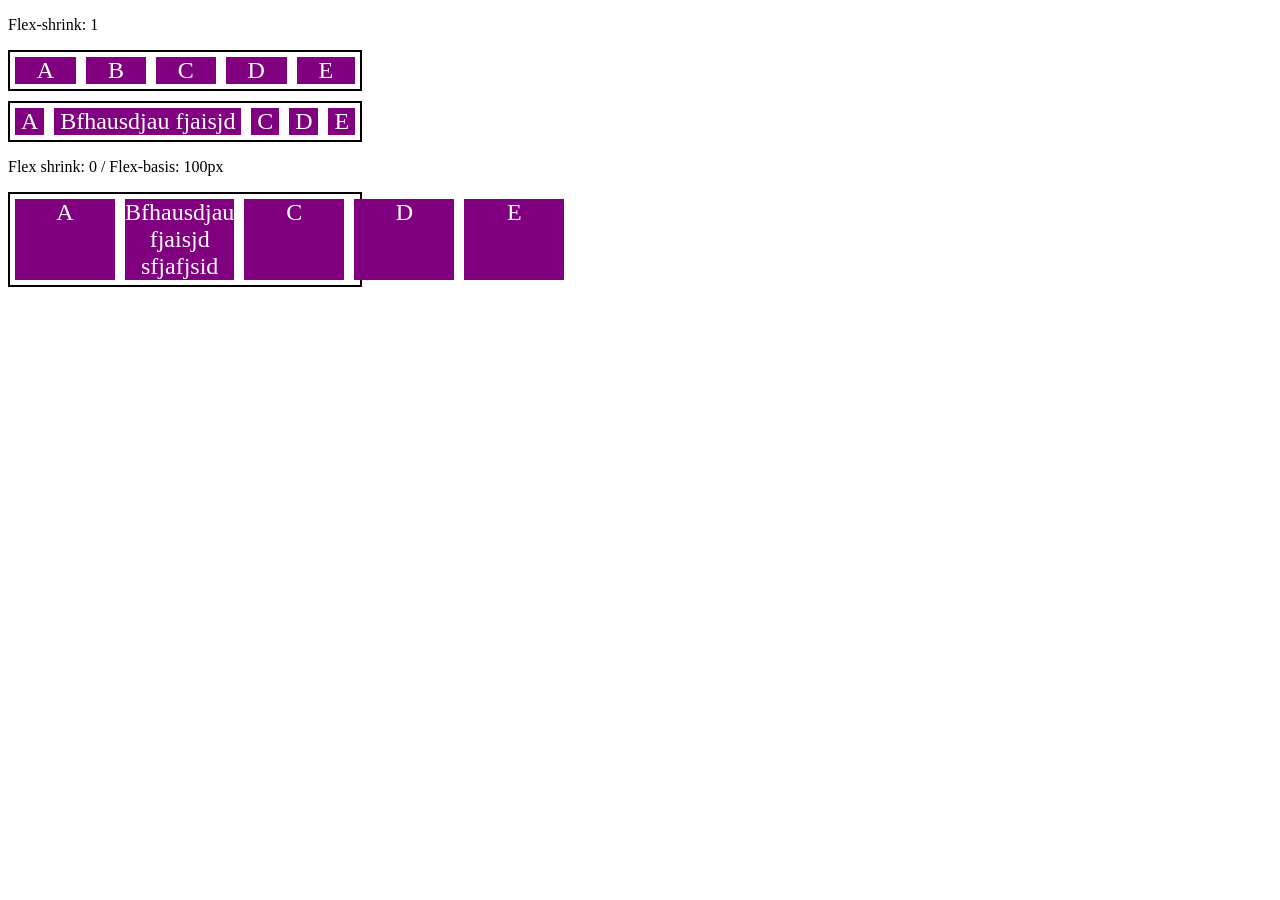
<file: Flexbox/Flex-shrink.html>
<!DOCTYPE html>
<html lang="pt-br">
<head>
    <meta charset="UTF-8">
    <meta http-equiv="X-UA-Compatible" content="IE=edge">
    <meta name="viewport" content="width=device-width, initial-scale=1.0">
    <title>Fundamentos - flex-shrink</title>
    <style>
        .flex-container{
            display: flex;
            border: 2px solid;
            max-width: 350px;
            margin-bottom: 10px
           
        }

        .item{
            background-color: purple;
            margin: 5px;
            text-align: center;
            color: white;
            font-size: 24px;
        }

        .fg-1{
            flex-grow: 1;
        }
       
        .s-1{
            flex-shrink: 1;
        }
       
        .s-0{
            flex-shrink: 0;
            flex-basis: 100px;
        }

    </style>

</head>
<body>
    
    <p>Flex-shrink: 1</p>
    <div class="flex-container">
        <div class="item s-1 fg-1">A</div>
        <div class="item s-1 fg-1">B</div>
        <div class="item s-1 fg-1">C</div>
        <div class="item s-1 fg-1">D</div>
        <div class="item s-1 fg-1">E</div>
    </div>
    
    <div class="flex-container">
        <div class="item s-1 fg-1">A</div>
        <div class="item s-1 fg-1">Bfhausdjau fjaisjd</div>
        <div class="item s-1 fg-1">C</div>
        <div class="item s-1 fg-1">D</div>
        <div class="item s-1 fg-1">E</div>
    </div>
    
    <p>Flex shrink: 0 / Flex-basis: 100px</p>
    <div class="flex-container">
        <div class="item s-0 fg-1">A</div>
        <div class="item s-0 fg-1">Bfhausdjau fjaisjd sfjafjsid</div>
        <div class="item s-0 fg-1">C</div>
        <div class="item s-0 fg-1">D</div>
        <div class="item s-0 fg-1">E</div>
    </div>
    



</body>
</html>
</file>
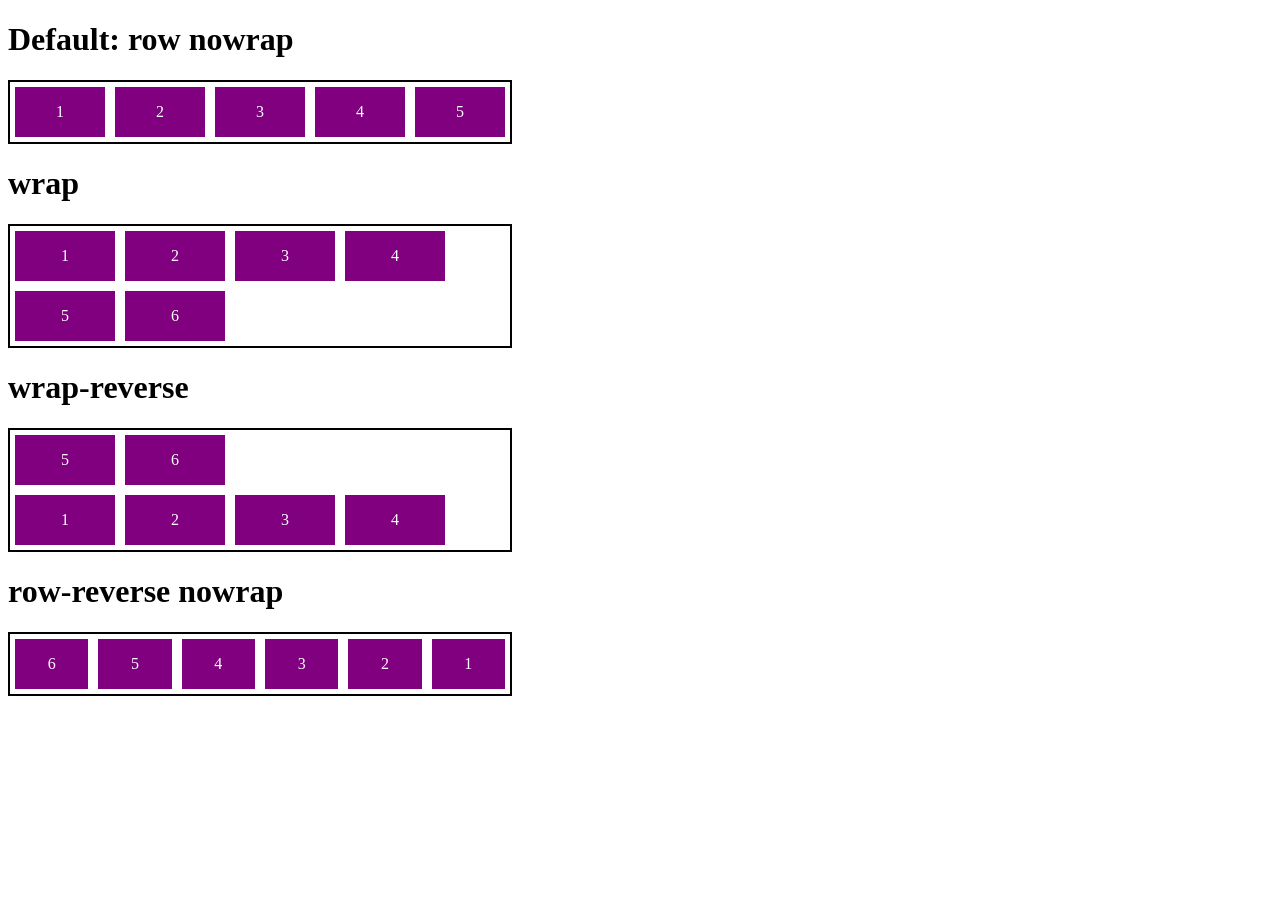
<file: Flexbox/Flex_flow.html>
<!DOCTYPE html>
<html lang="pt-br">
<head>
    <meta charset="UTF-8">
    <meta http-equiv="X-UA-Compatible" content="IE=edge">
    <meta name="viewport" content="width=device-width, initial-scale=1.0">
    <title>Fundamentos - Flex-Flow</title>

    <style>
        .flex-container{
            display: flex;
            border: 2px solid;
            max-width: 500px;
            margin-bottom: 10px;
        }

        .default{
            flex-flow: row nowrap;
        }

        .wrap{
            flex-flow: row wrap;
        }

        .wrap-reverse{
            flex-flow: row wrap-reverse;
        }

        .r-nowrap{
            flex-flow: row-reverse nowrap
        }

        .item{
            background-color: purple;
            margin: 5px;
            color: white;
            text-align: center;
            width: 100px;
            height: 50px;
            line-height: 50px;
        }
    </style>
</head>
<body>
    <h1>Default: row nowrap</h1>
    <div class="flex-container default">
        <div class="item">1</div>
        <div class="item">2</div>
        <div class="item">3</div>
        <div class="item">4</div>
        <div class="item">5</div>
    </div>

    <h1>wrap</h1>

    <div class="flex-container wrap">
        <div class="item">1</div>
        <div class="item">2</div>
        <div class="item">3</div>
        <div class="item">4</div>
        <div class="item">5</div>
        <div class="item">6</div>
    </div>

    <h1>wrap-reverse</h1>
    <div class="flex-container wrap-reverse">
        <div class="item">1</div>
        <div class="item">2</div>
        <div class="item">3</div>
        <div class="item">4</div>
        <div class="item">5</div>
        <div class="item">6</div>
    </div>

    <h1>row-reverse nowrap</h1>
    <div class="flex-container r-nowrap">
        <div class="item">1</div>
        <div class="item">2</div>
        <div class="item">3</div>
        <div class="item">4</div>
        <div class="item">5</div>
        <div class="item">6</div>
    </div>
</body>
</html>
</file>
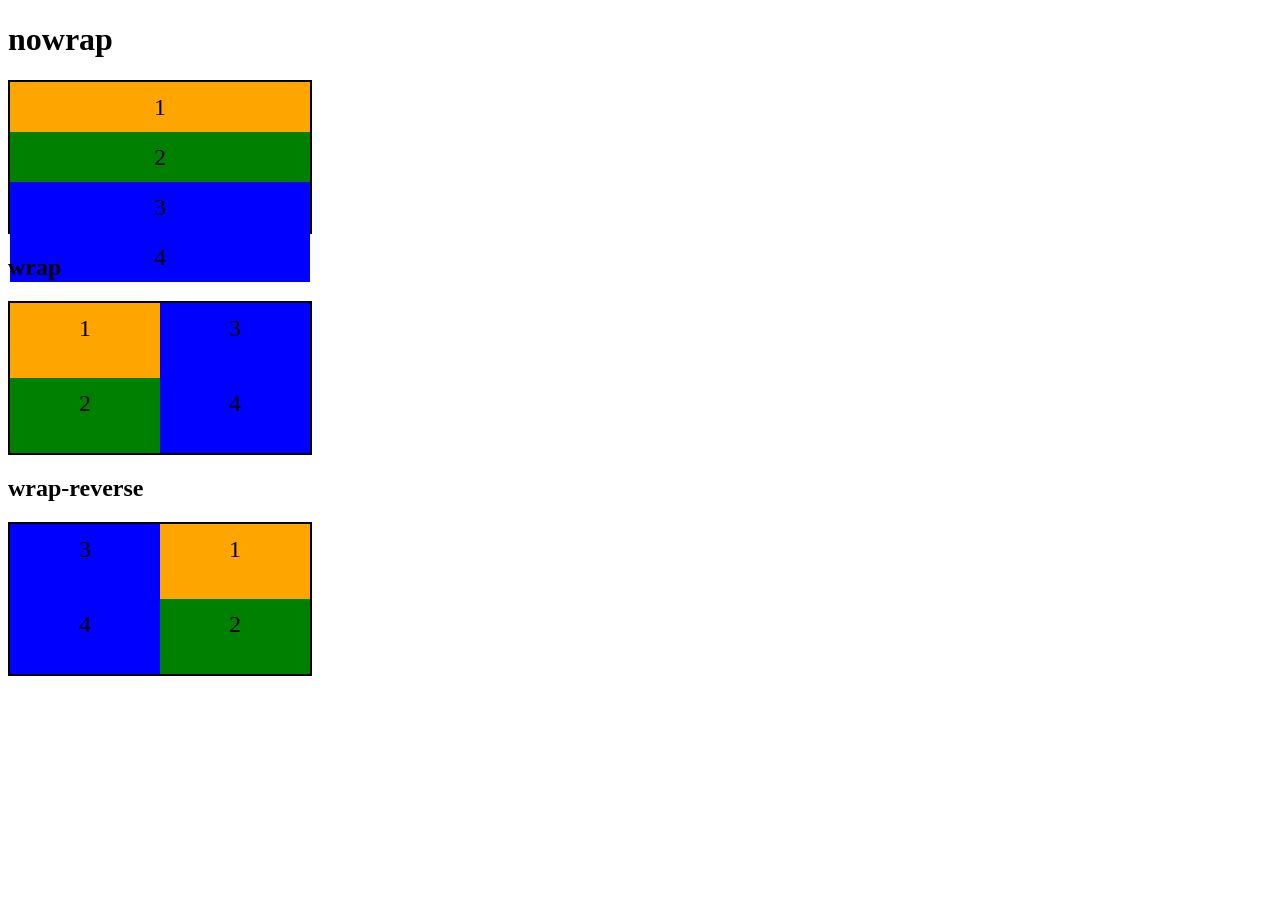
<file: Flexbox/flex_wrap.html>
<!DOCTYPE html>
<html lang="pt-br">
<head>
    <meta charset="UTF-8">
    <meta http-equiv="X-UA-Compatible" content="IE=edge">
    <meta name="viewport" content="width=device-width, initial-scale=1.0">
    <title>Fundamentos - Flex-wrap</title>

    <style>

        .flex-container{
            display: flex;
            height: 150px;
            border: 2px solid;
            max-width: 300px;
            margin-bottom: 10px;
            flex-direction: column;
        }

        .item{
            font-size: 24px;
            height: 50%;
            min-width: 100px;
            text-align: center;
            line-height: 50px;
        }

        .nowrap{
            flex-wrap: nowrap;
        }

        .wrap{
            flex-wrap: wrap;
        }

        .wrap-reverse{
            flex-wrap: wrap-reverse;
        }

        .blue{
            background-color: blue;
        }

        .green{
            background-color: green;
        }

        .orange{
            background-color: orange;
        }
    </style>
</head>
<body>
    
    <h1>nowrap</h1>

    <div class="flex-container nowrap">
        <div class="item orange">1</div>
        <div class="item green">2</div>
        <div class="item blue">3</div>
        <div class="item blue">4</div>
    </div>

    <h2>wrap</h2>

    <div class="flex-container wrap">
        <div class="item orange">1</div>
        <div class="item green">2</div>
        <div class="item blue">3</div>
        <div class="item blue">4</div>
    </div>

    <h2>wrap-reverse</h2>

    <div class="flex-container wrap-reverse">
        <div class="item orange">1</div>
        <div class="item green">2</div>
        <div class="item blue">3</div>
        <div class="item blue">4</div>
    </div>
</body>
</html>
</file>
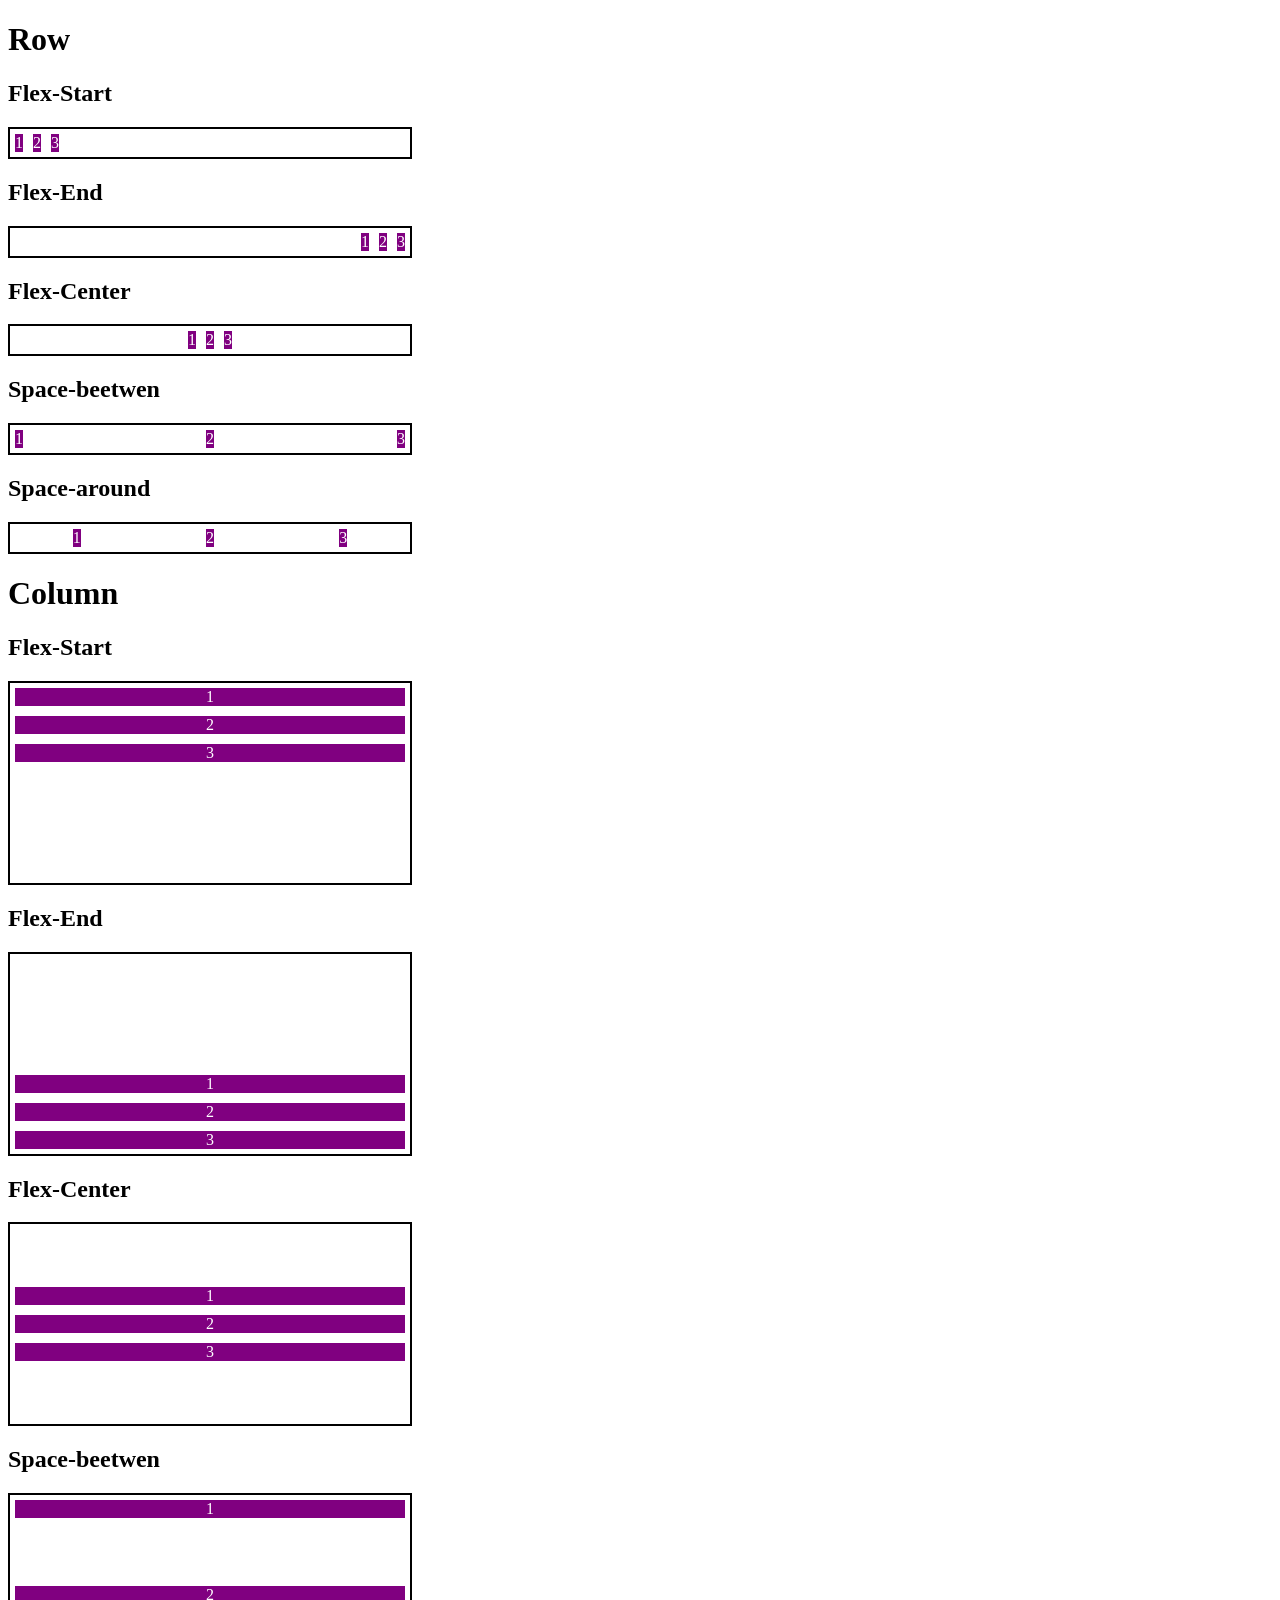
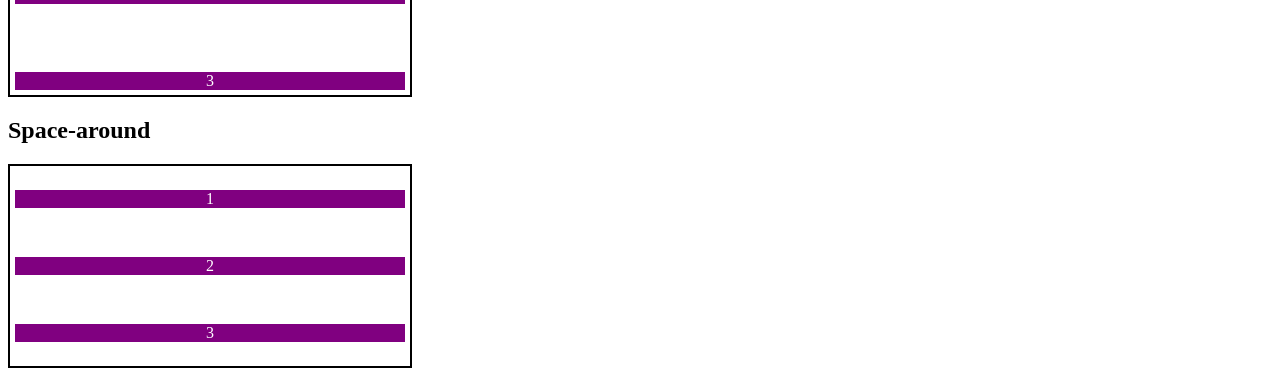
<file: Flexbox/JustifyContent.html>
<!DOCTYPE html>
<html lang="en">
<head>
    <meta charset="UTF-8">
    <meta http-equiv="X-UA-Compatible" content="IE=edge">
    <meta name="viewport" content="width=device-width, initial-scale=1.0">
    <title>Fundamentos - justifyContent</title>

    <style>
        .container{
            max-width: 400px;
            border: 2px solid;
            margin: 0;
            display: flex;
        }

        .item{
            background-color: purple;
            margin: 5px;
            text-align: center;
            color: white;
        }

        .flex-start{
            justify-content: flex-start;
        }

        .flex-end{
            justify-content: flex-end;
        }

        .center{
            justify-content: center;
        }

        .s-beetwen{
            justify-content: space-between;
        }

        .s-around{
            justify-content: space-around;
        }

        .column{
            flex-direction: column;
            min-height: 200px;
        }
    </style>
</head>
<body>
    
    <h1>Row</h1>
    <h2>Flex-Start</h2>
    <section class="container flex-start">
        <div class="item">1</div>
        <div class="item">2</div>
        <div class="item">3</div>
    </section>
    
    <h2>Flex-End</h2>
    <section class="container flex-end">
        <div class="item">1</div>
        <div class="item">2</div>
        <div class="item">3</div>
    </section>
    
    <h2>Flex-Center</h2>
    <section class="container center">
        <div class="item">1</div>
        <div class="item">2</div>
        <div class="item">3</div>
    </section>
    
    <h2>Space-beetwen</h2>
    <section class="container s-beetwen">
        <div class="item">1</div>
        <div class="item">2</div>
        <div class="item">3</div>
    </section>
    
    <h2>Space-around</h2>
    <section class="container s-around">
        <div class="item">1</div>
        <div class="item">2</div>
        <div class="item">3</div>
    </section>

    <h1>Column</h1>

    <h2>Flex-Start</h2>
    <section class="container flex-start column">
        <div class="item">1</div>
        <div class="item">2</div>
        <div class="item">3</div>
    </section>
    
    <h2>Flex-End</h2>
    <section class="container flex-end column">
        <div class="item">1</div>
        <div class="item">2</div>
        <div class="item">3</div>
    </section>
    
    <h2>Flex-Center</h2>
    <section class="container center column">
        <div class="item">1</div>
        <div class="item">2</div>
        <div class="item">3</div>
    </section>
    
    <h2>Space-beetwen</h2>
    <section class="container s-beetwen column">
        <div class="item">1</div>
        <div class="item">2</div>
        <div class="item">3</div>
    </section>
    
    <h2>Space-around</h2>
    <section class="container s-around column">
        <div class="item">1</div>
        <div class="item">2</div>
        <div class="item">3</div>
    </section>
</body>
</html>
</file>
<file: Introdução_CriacaoHTML5-CSS/style.css>
body{
    background-color: #f7f7f7;
    font-family: Verdana;
    max-width: 900px;
    margin: auto;
}

#title, .subtitle, .post_title{
    color: #505050;
}

#title{
    font-size: 40px;
    text-transform: uppercase;
}

a{
    text-decoration: line-through;
    color: #505050;
}

.header-img{
    border-radius: 50%;
    border: 1px solid #505050;
}

.post_title{
    font-size: 16px;
    font-style: italic;
    margin: 0;
    margin-bottom: 15px;
}

.post_content{
    margin: 0;
    margin-bottom: 15px;
    text-transform: capitalize;
    text-align: justify;
}

.post_img{
    margin-bottom: 15px;
    width: 100%;
}

.post{
    background-color: #FFF;
    padding: 15px;
    border: 3px solid #505050;
    border-radius: 5px;
    margin-bottom: 15px;
}

.contact_list{
    list-style-type: none;
    margin: 0;
    padding-left: 15px;
}

.contact_list li a{
    text-decoration: none;
}
</file>
<file: Flexbox/flex-projeto/style.css>
*{
    margin: 0;
    padding: 0;
    font-family: 'Open Sans', sans-serif;
}

ul{
    list-style: none;
    margin: 0;
    padding: 0;
}

ul,li,a{
    text-decoration: none;
}

div img{
    display: block;
    width: 100%;
}

.flex-container{
    display: flex;
    max-width: 992px;
    margin: auto;
    width: 100%;
}

header{
    background-color: #122A57;
    height: 100px;
    display: flex;
    align-items: center;
    color: #fff;
}

header .list-items{
    display: flex;
    max-width: 260px;
    width: 100%;
    justify-content: space-between;
    align-items: center;
}

.list-items li a{
    color: #fff;
}

header .menu{
    justify-content: space-between;
}

.apresentacao{
    height: 100vh;
    align-items: center;
    justify-content: space-between;
}

.apresentacao .texto-apresentacao{
    min-height: 200px;
    width: 100%;
}

.texto-apresentacao h1{
    color: #122A57;
    font-size: 48px;
    margin-bottom: 10px;
}

.btn{
    background-color: #122A57;
    color:#fff;
    text-align: center;
    border-radius: 30px;
    width: 220px;
    display: block;
    text-decoration: none;
    height: 50px;
    line-height: 50px;
    margin-top: 10px;
    margin-bottom: 10px;
}

#quem-somos{
    flex-direction: row-reverse;
    align-items: center;
    justify-content: space-between;
}

#quem-somos h2{
    font-size: 32px;
    color:#122A57;
    display: flex;
    margin-bottom: 20px;
}

#quem-somos h2::before{
    content: '';
    height: 40px;
    width: 5px;
    margin-right: 5px;
    background-color: #122A57;
    position: relative;
}

#quem-somos p{
    margin-bottom: 10px;
    width: 90%;
}

#quem-somos img{
    min-width: 420px;
}

.container-externo{
    background-color: #122A57;
    width: 100%;
}

#servicos{
    flex-direction: column;
    padding-top: 50px;
    padding-bottom: 100px;
}

#servicos h2{
    color: #fff;
    font-size: 32px;
    margin-bottom: 20px;
}

.list-servicos{
    display: flex;
    justify-content: space-between;
}

.list-servicos .item-servico{
    text-align: center;
    
}

.item-servico a{
    width: 220px;
    background-color: #fff;
    border-radius: 30px;
    height: 50px;
    text-align: center;
    line-height: 50px;
    margin-top: 20px;
    padding: 5px 10px;
    text-decoration: none;
    color:#122A57;
    font-size: 12px;
    font-weight: 700;
}

.item-servico p{
    font-weight: 700;
    font-size: 18px;
    color: #fff;
    margin-top: 20px;
}

.item-servico img{
    width: 80%;
    margin: auto;
}

#planos{
    flex-direction: column;
    min-height: 100vh;
    padding-top: 50px;
}

#planos h2{
    font-size: 32px;
}

.list-planos{
    display: flex;
    align-items: flex-end;
    justify-content: space-between;
}

.item-planos{
    flex: 1;
    border: 5px solid #122A57;
    margin-right: 20px;
    padding: 10px;
    max-width: 240px;
    
}
.item-planos .bnt{
    margin: auto;
    margin-bottom: 20px;
}

.item-planos h3{
    font-size: 24px;
    display: flex;
    flex-direction: column;
    text-align: center;
    margin-top: 20px;
}

.item-planos h3::after{
    content: '';
    background-color: #122A57;
    width: 100%;
    height: 3px;
    margin-top: 20px;
    margin-bottom: 10px;
}

.item-planos ul{
    padding: 10px 20px;
    display: flex;
    flex-direction: column;
    margin-bottom: 10px;
}

.item-planos ul li{
    display: flex;
    flex-wrap: nowrap;
    align-items: center;
}

.item-planos ul li::before{
    content: "";
    width: 10px;
    height: 10px;
    background-color:#122A57;
    margin-right: 5px; 
}

footer{
    background-color:#122A57;
    height: 70px;
    display: flex;
    align-items: center;
}

footer .footer{
    justify-content: space-between;
    color: #fff;
}

/* Mobile */

@media(max-width: 992px){
    .flex-container{
        flex-direction: column;
    }

    .apresentacao{
        flex-direction: column-reverse;
    }

    .apresentacao .texto-apresentacao{
        width: 100%;
    }

    #quem-somos{
        flex-direction: column-reverse;
    }

    #quem-somos img{
        min-width: 320px;
        margin: auto;
    }

    .list-servicos{
        flex-direction: column;
    }

    .item-servico{
        width: 50%;
        margin: auto;
    }

    .list-planos{
        flex-direction: column;
        align-items: flex-start;
        margin-bottom: 20px;
    }

    .list-planos .item-planos{
        max-width: 90%;
        margin: auto;
        width: 100%;
        margin-bottom: 20px;
    }

}
</file>
<file: Flexbox/instaLanding/style.css>
.container-insta{
    display: flex;
    justify-content: space-between;
}

.app-insta img{
    width: 70%;
    height: 70%;
}
</file>
